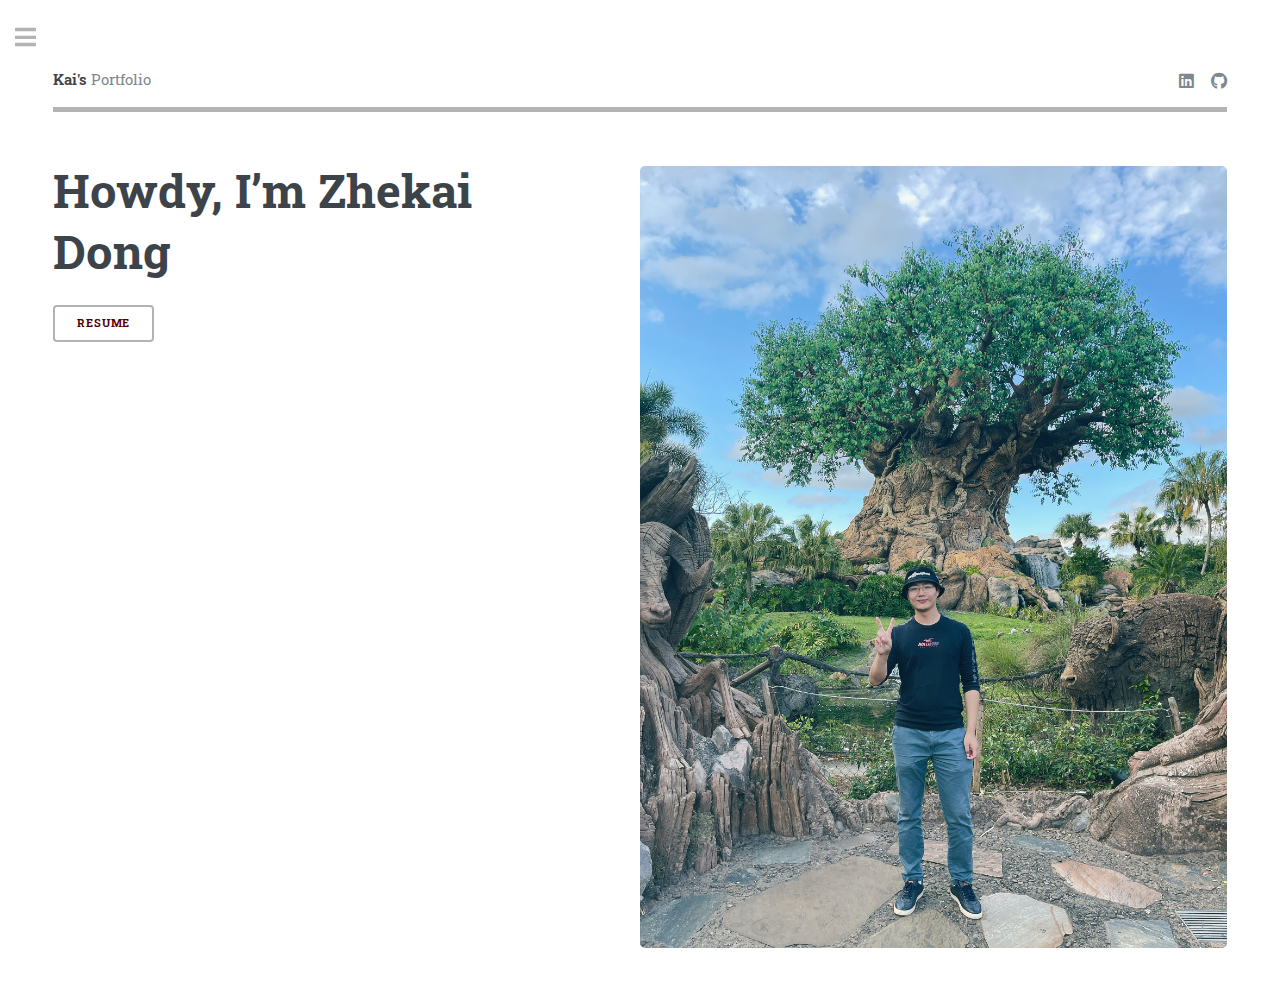
<file: index.html>
<!DOCTYPE html>
<!--
	Editorial by HTML5 UP
	html5up.net | @ajlkn
	Free for personal and commercial use under the CCA 3.0 license (html5up.net/license)
-->
<html>

<head>
	<title>Home</title>
	<meta charset="utf-8" />
	<meta name="viewport" content="width=device-width, initial-scale=1, user-scalable=no" />
	<link rel="stylesheet" href="assets/css/main.css" />
</head>

<body class="is-preload">
	<!-- Wrapper -->
	<div id="wrapper">
		<!-- Main -->
		<div id="main">
			<div class="inner">
				<!-- Header -->
				<header id="header">
					<a href="index.html" class="logo"><strong>Kai's</strong> Portfolio</a>
					<ul class="icons">
						<li>
							<a 
								class="icon brands fa-linkedin"
								href="https://www.linkedin.com/in/zhekai-dong-514111236/"
							>
								<span class="label">LinkedIn</span>
							</a>
						</li>
						<li>
							<a 
								class="icon brands fa-github"
								href="https://github.com/zdong2080"
							>
								<span class="label">Github</span>
							</a>
						</li>
					</ul>
				</header>

				<!-- Banner -->
				<section id="banner">
					<div class="content">
						<header>
							<h1>
								Howdy, I’m Zhekai<br />
								Dong
							</h1>
							<!-- <p>A free and fully responsive site template</p> -->
						</header>
						<!-- <p>
							Aenean ornare velit lacus, ac varius enim ullamcorper eu. Proin
							aliquam facilisis ante interdum congue. Integer mollis, nisl
							amet convallis, porttitor magna ullamcorper, amet egestas
							mauris. Ut magna finibus nisi nec lacinia. Nam maximus erat id
							euismod egestas. Pellentesque sapien ac quam. Lorem ipsum dolor
							sit nullam.
						</p> -->
						<ul class="actions">
							<li><a href="resume.html" class="button big">Resume</a></li>
						</ul>
					</div>
					<span class="image object">
						<img src="images/me_disney.jpg" alt="" />
					</span>
				</section>

				<!-- Section -->
				<!-- <section>
					<header class="major">
						<h2>Erat lacinia</h2>
					</header>
					<div class="features">
						<article>
							<span class="icon fa-gem"></span>
							<div class="content">
								<h3>Portitor ullamcorper</h3>
								<p>
									Aenean ornare velit lacus, ac varius enim lorem ullamcorper
									dolore. Proin aliquam facilisis ante interdum. Sed nulla
									amet lorem feugiat tempus aliquam.
								</p>
							</div>
						</article>
						<article>
							<span class="icon solid fa-paper-plane"></span>
							<div class="content">
								<h3>Sapien veroeros</h3>
								<p>
									Aenean ornare velit lacus, ac varius enim lorem ullamcorper
									dolore. Proin aliquam facilisis ante interdum. Sed nulla
									amet lorem feugiat tempus aliquam.
								</p>
							</div>
						</article>
						<article>
							<span class="icon solid fa-rocket"></span>
							<div class="content">
								<h3>Quam lorem ipsum</h3>
								<p>
									Aenean ornare velit lacus, ac varius enim lorem ullamcorper
									dolore. Proin aliquam facilisis ante interdum. Sed nulla
									amet lorem feugiat tempus aliquam.
								</p>
							</div>
						</article>
						<article>
							<span class="icon solid fa-signal"></span>
							<div class="content">
								<h3>Sed magna finibus</h3>
								<p>
									Aenean ornare velit lacus, ac varius enim lorem ullamcorper
									dolore. Proin aliquam facilisis ante interdum. Sed nulla
									amet lorem feugiat tempus aliquam.
								</p>
							</div>
						</article>
					</div>
				</section> -->

				<!-- Section -->
				<!-- <section>
					<header class="major">
						<h2>Ipsum sed dolor</h2>
					</header>
					<div class="posts">
						<article>
							<a href="#" class="image"><img src="images/pic01.jpg" alt="" /></a>
							<h3>Interdum aenean</h3>
							<p>
								Aenean ornare velit lacus, ac varius enim lorem ullamcorper
								dolore. Proin aliquam facilisis ante interdum. Sed nulla amet
								lorem feugiat tempus aliquam.
							</p>
							<ul class="actions">
								<li><a href="#" class="button">More</a></li>
							</ul>
						</article>
						<article>
							<a href="#" class="image"><img src="images/pic02.jpg" alt="" /></a>
							<h3>Nulla amet dolore</h3>
							<p>
								Aenean ornare velit lacus, ac varius enim lorem ullamcorper
								dolore. Proin aliquam facilisis ante interdum. Sed nulla amet
								lorem feugiat tempus aliquam.
							</p>
							<ul class="actions">
								<li><a href="#" class="button">More</a></li>
							</ul>
						</article>
						<article>
							<a href="#" class="image"><img src="images/pic03.jpg" alt="" /></a>
							<h3>Tempus ullamcorper</h3>
							<p>
								Aenean ornare velit lacus, ac varius enim lorem ullamcorper
								dolore. Proin aliquam facilisis ante interdum. Sed nulla amet
								lorem feugiat tempus aliquam.
							</p>
							<ul class="actions">
								<li><a href="#" class="button">More</a></li>
							</ul>
						</article>
						<article>
							<a href="#" class="image"><img src="images/pic04.jpg" alt="" /></a>
							<h3>Sed etiam facilis</h3>
							<p>
								Aenean ornare velit lacus, ac varius enim lorem ullamcorper
								dolore. Proin aliquam facilisis ante interdum. Sed nulla amet
								lorem feugiat tempus aliquam.
							</p>
							<ul class="actions">
								<li><a href="#" class="button">More</a></li>
							</ul>
						</article>
						<article>
							<a href="#" class="image"><img src="images/pic05.jpg" alt="" /></a>
							<h3>Feugiat lorem aenean</h3>
							<p>
								Aenean ornare velit lacus, ac varius enim lorem ullamcorper
								dolore. Proin aliquam facilisis ante interdum. Sed nulla amet
								lorem feugiat tempus aliquam.
							</p>
							<ul class="actions">
								<li><a href="#" class="button">More</a></li>
							</ul>
						</article>
						<article>
							<a href="#" class="image"><img src="images/pic06.jpg" alt="" /></a>
							<h3>Amet varius aliquam</h3>
							<p>
								Aenean ornare velit lacus, ac varius enim lorem ullamcorper
								dolore. Proin aliquam facilisis ante interdum. Sed nulla amet
								lorem feugiat tempus aliquam.
							</p>
							<ul class="actions">
								<li><a href="#" class="button">More</a></li>
							</ul>
						</article>
					</div>
				</section> -->
			</div>
		</div>

		<!-- Sidebar -->
		<div id="sidebar">
			<div class="inner">
				<!-- Menu -->
				<nav id="menu">
					<header class="major">
						<h2>Menu</h2>
					</header>
					<ul>
						<li><a href="index.html">Homepage</a></li>
						<!-- <li><a href="generic.html">Generic</a></li>
						<li><a href="elements.html">Elements</a></li>
						<li>
							<span class="opener">Submenu</span>
							<ul>
								<li><a href="#">Lorem Dolor</a></li>
								<li><a href="#">Ipsum Adipiscing</a></li>
								<li><a href="#">Tempus Magna</a></li>
								<li><a href="#">Feugiat Veroeros</a></li>
							</ul>
						</li> -->
						<li><a href="resume.html">Resume</a></li>
					</ul>
				</nav>



				<!-- Section -->
				<section>
					<header class="major">
						<h2>Get in touch</h2>
					</header>
					<h4>
						Zhekai Dong
					</h4>
					
					<ul class="contact">
						<li class="icon solid fa-envelope">
							<a href="#">zdong1@tamu.edu</a>
						</li>
						<li class="icon solid fa-home">
							1606 Holleman DR<br />
							College Station, TX 77840
						</li>
					</ul>
				</section>
				
			</div>
		</div>

	</div>

	<!-- Scripts -->
	<script src="assets/js/jquery.min.js"></script>
	<script src="assets/js/browser.min.js"></script>
	<script src="assets/js/breakpoints.min.js"></script>
	<script src="assets/js/util.js"></script>
	<script src="assets/js/main.js"></script>
</body>

</html>
</file>
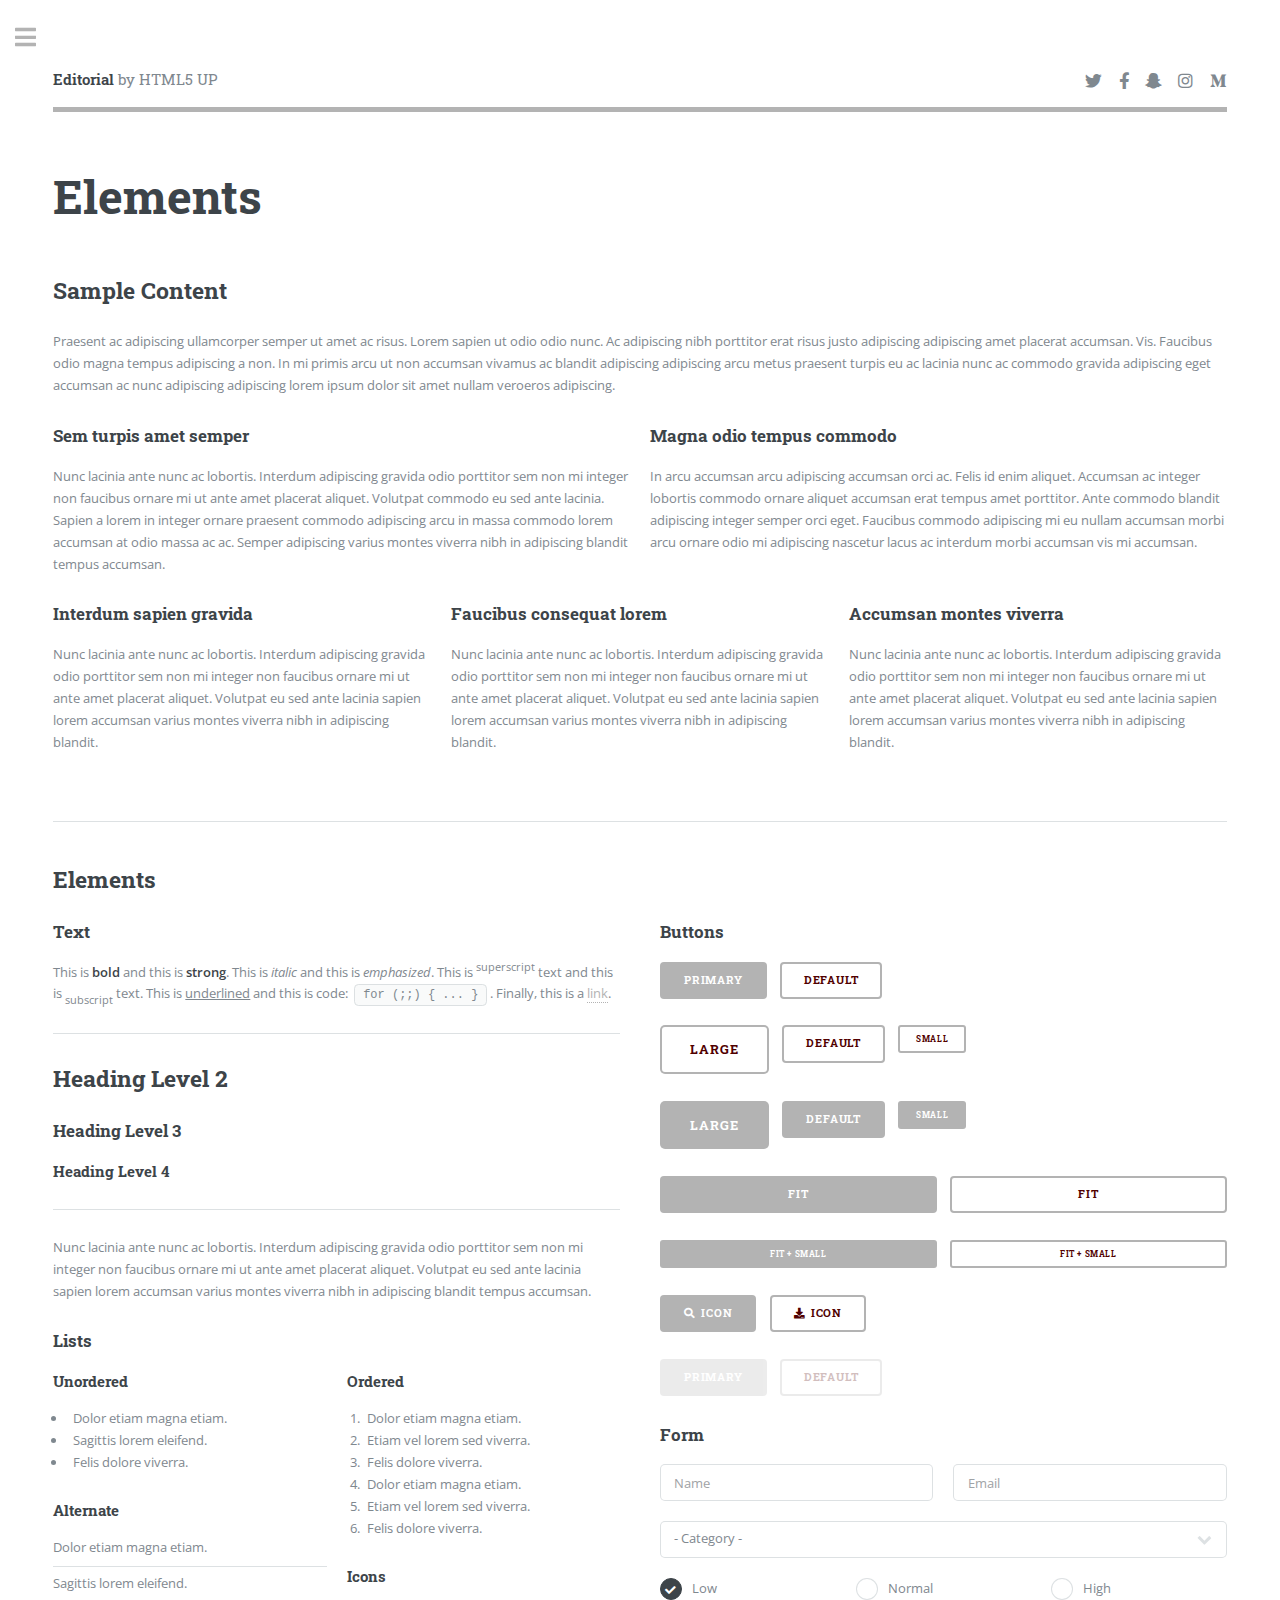
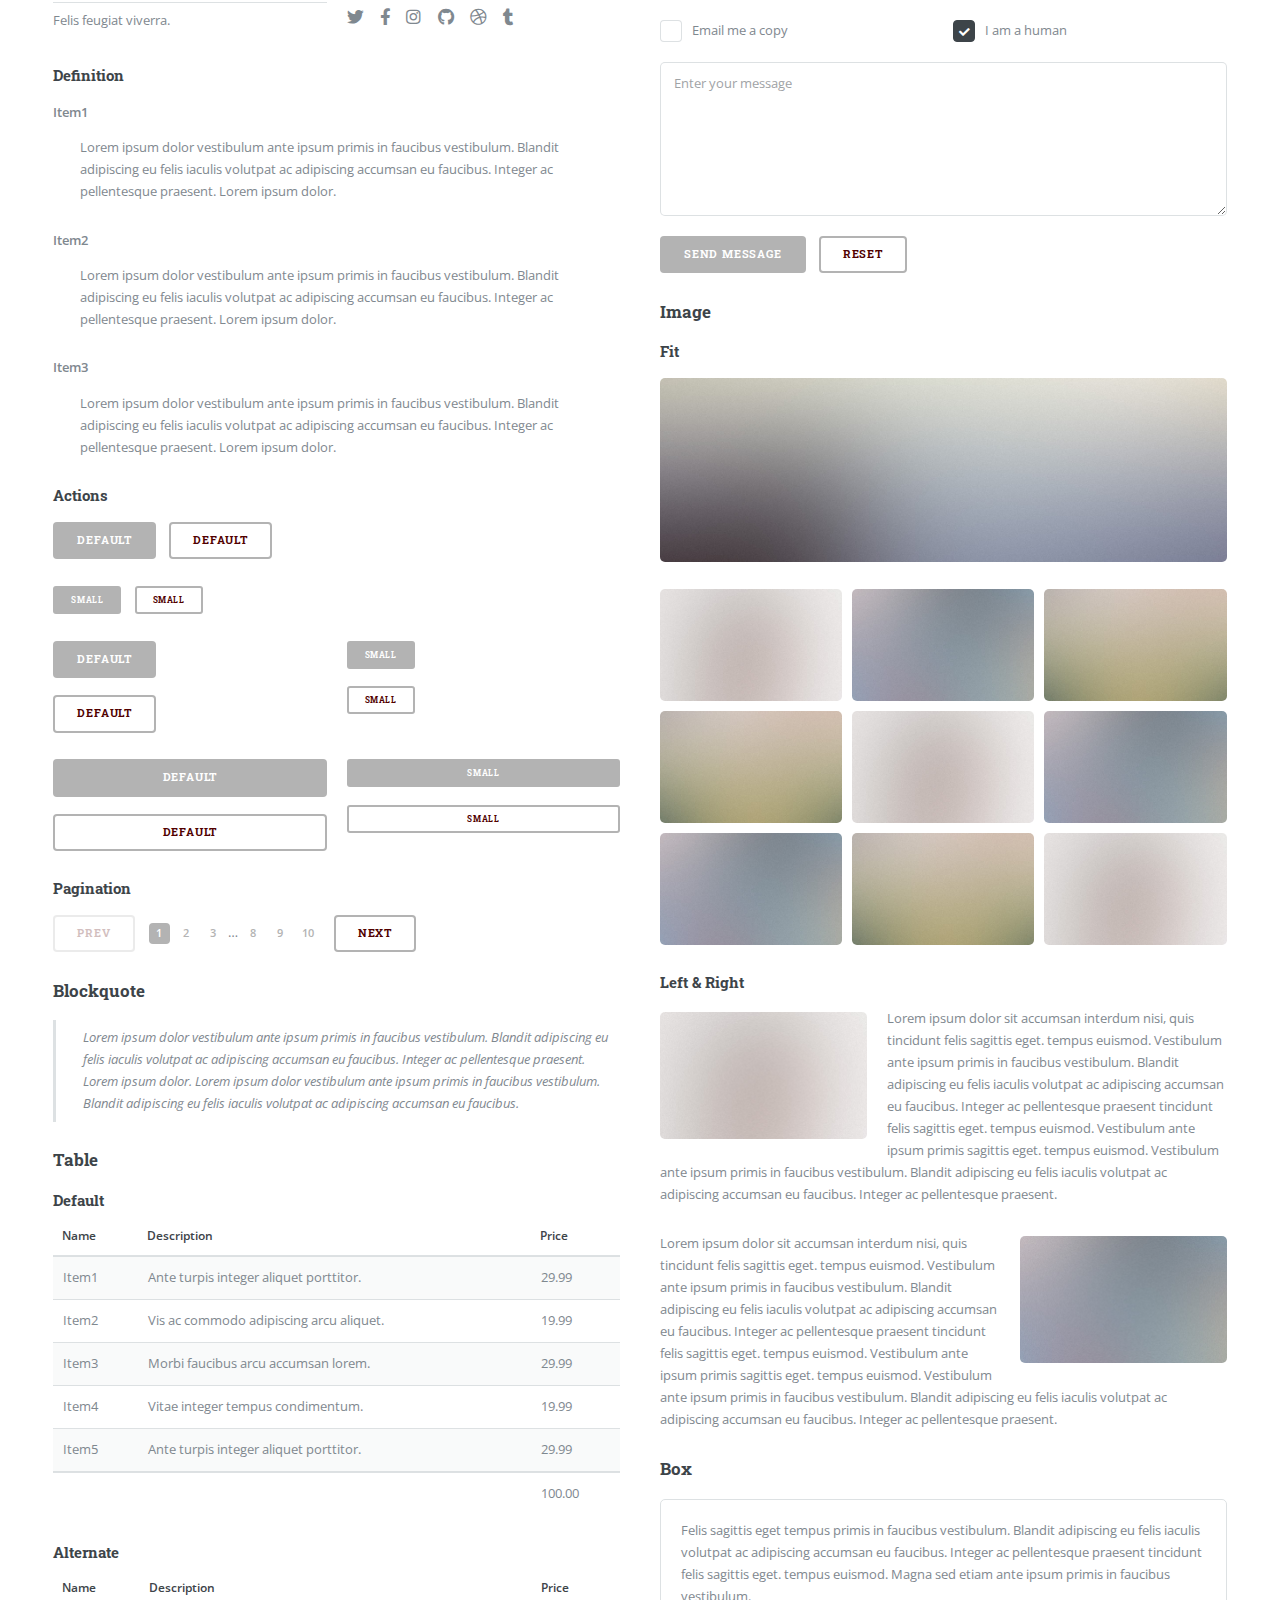
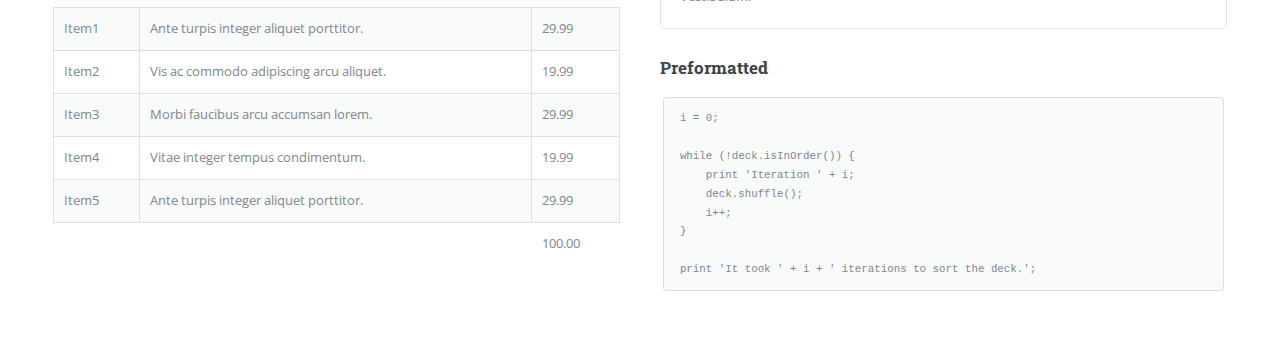
<file: elements.html>
<!DOCTYPE HTML>
<!--
	Editorial by HTML5 UP
	html5up.net | @ajlkn
	Free for personal and commercial use under the CCA 3.0 license (html5up.net/license)
-->
<html>
	<head>
		<title>Elements - Editorial by HTML5 UP</title>
		<meta charset="utf-8" />
		<meta name="viewport" content="width=device-width, initial-scale=1, user-scalable=no" />
		<link rel="stylesheet" href="assets/css/main.css" />
	</head>
	<body class="is-preload">

		<!-- Wrapper -->
			<div id="wrapper">

				<!-- Main -->
					<div id="main">
						<div class="inner">

							<!-- Header -->
								<header id="header">
									<a href="index.html" class="logo"><strong>Editorial</strong> by HTML5 UP</a>
									<ul class="icons">
										<li><a href="#" class="icon brands fa-twitter"><span class="label">Twitter</span></a></li>
										<li><a href="#" class="icon brands fa-facebook-f"><span class="label">Facebook</span></a></li>
										<li><a href="#" class="icon brands fa-snapchat-ghost"><span class="label">Snapchat</span></a></li>
										<li><a href="#" class="icon brands fa-instagram"><span class="label">Instagram</span></a></li>
										<li><a href="#" class="icon brands fa-medium-m"><span class="label">Medium</span></a></li>
									</ul>
								</header>

							<!-- Content -->
								<section>
									<header class="main">
										<h1>Elements</h1>
									</header>

									<!-- Content -->
										<h2 id="content">Sample Content</h2>
										<p>Praesent ac adipiscing ullamcorper semper ut amet ac risus. Lorem sapien ut odio odio nunc. Ac adipiscing nibh porttitor erat risus justo adipiscing adipiscing amet placerat accumsan. Vis. Faucibus odio magna tempus adipiscing a non. In mi primis arcu ut non accumsan vivamus ac blandit adipiscing adipiscing arcu metus praesent turpis eu ac lacinia nunc ac commodo gravida adipiscing eget accumsan ac nunc adipiscing adipiscing lorem ipsum dolor sit amet nullam veroeros adipiscing.</p>
										<div class="row">
											<div class="col-6 col-12-small">
												<h3>Sem turpis amet semper</h3>
												<p>Nunc lacinia ante nunc ac lobortis. Interdum adipiscing gravida odio porttitor sem non mi integer non faucibus ornare mi ut ante amet placerat aliquet. Volutpat commodo eu sed ante lacinia. Sapien a lorem in integer ornare praesent commodo adipiscing arcu in massa commodo lorem accumsan at odio massa ac ac. Semper adipiscing varius montes viverra nibh in adipiscing blandit tempus accumsan.</p>
											</div>
											<div class="col-6 col-12-small">
												<h3>Magna odio tempus commodo</h3>
												<p>In arcu accumsan arcu adipiscing accumsan orci ac. Felis id enim aliquet. Accumsan ac integer lobortis commodo ornare aliquet accumsan erat tempus amet porttitor. Ante commodo blandit adipiscing integer semper orci eget. Faucibus commodo adipiscing mi eu nullam accumsan morbi arcu ornare odio mi adipiscing nascetur lacus ac interdum morbi accumsan vis mi accumsan.</p>
											</div>
											<!-- Break -->
											<div class="col-4 col-12-medium">
												<h3>Interdum sapien gravida</h3>
												<p>Nunc lacinia ante nunc ac lobortis. Interdum adipiscing gravida odio porttitor sem non mi integer non faucibus ornare mi ut ante amet placerat aliquet. Volutpat eu sed ante lacinia sapien lorem accumsan varius montes viverra nibh in adipiscing blandit.</p>
											</div>
											<div class="col-4 col-12-medium">
												<h3>Faucibus consequat lorem</h3>
												<p>Nunc lacinia ante nunc ac lobortis. Interdum adipiscing gravida odio porttitor sem non mi integer non faucibus ornare mi ut ante amet placerat aliquet. Volutpat eu sed ante lacinia sapien lorem accumsan varius montes viverra nibh in adipiscing blandit.</p>
											</div>
											<div class="col-4 col-12-medium">
												<h3>Accumsan montes viverra</h3>
												<p>Nunc lacinia ante nunc ac lobortis. Interdum adipiscing gravida odio porttitor sem non mi integer non faucibus ornare mi ut ante amet placerat aliquet. Volutpat eu sed ante lacinia sapien lorem accumsan varius montes viverra nibh in adipiscing blandit.</p>
											</div>
										</div>

									<hr class="major" />

									<!-- Elements -->
										<h2 id="elements">Elements</h2>
										<div class="row gtr-200">
											<div class="col-6 col-12-medium">

												<!-- Text stuff -->
													<h3>Text</h3>
													<p>This is <b>bold</b> and this is <strong>strong</strong>. This is <i>italic</i> and this is <em>emphasized</em>.
													This is <sup>superscript</sup> text and this is <sub>subscript</sub> text.
													This is <u>underlined</u> and this is code: <code>for (;;) { ... }</code>.
													Finally, this is a <a href="#">link</a>.</p>
													<hr />
													<h2>Heading Level 2</h2>
													<h3>Heading Level 3</h3>
													<h4>Heading Level 4</h4>
													<hr />
													<p>Nunc lacinia ante nunc ac lobortis. Interdum adipiscing gravida odio porttitor sem non mi integer non faucibus ornare mi ut ante amet placerat aliquet. Volutpat eu sed ante lacinia sapien lorem accumsan varius montes viverra nibh in adipiscing blandit tempus accumsan.</p>

												<!-- Lists -->
													<h3>Lists</h3>
													<div class="row">
														<div class="col-6 col-12-small">

															<h4>Unordered</h4>
															<ul>
																<li>Dolor etiam magna etiam.</li>
																<li>Sagittis lorem eleifend.</li>
																<li>Felis dolore viverra.</li>
															</ul>

															<h4>Alternate</h4>
															<ul class="alt">
																<li>Dolor etiam magna etiam.</li>
																<li>Sagittis lorem eleifend.</li>
																<li>Felis feugiat viverra.</li>
															</ul>

														</div>
														<div class="col-6 col-12-small">

															<h4>Ordered</h4>
															<ol>
																<li>Dolor etiam magna etiam.</li>
																<li>Etiam vel lorem sed viverra.</li>
																<li>Felis dolore viverra.</li>
																<li>Dolor etiam magna etiam.</li>
																<li>Etiam vel lorem sed viverra.</li>
																<li>Felis dolore viverra.</li>
															</ol>

															<h4>Icons</h4>
															<ul class="icons">
																<li><a href="#" class="icon brands fa-twitter"><span class="label">Twitter</span></a></li>
																<li><a href="#" class="icon brands fa-facebook-f"><span class="label">Facebook</span></a></li>
																<li><a href="#" class="icon brands fa-instagram"><span class="label">Instagram</span></a></li>
																<li><a href="#" class="icon brands fa-github"><span class="label">Github</span></a></li>
																<li><a href="#" class="icon brands fa-dribbble"><span class="label">Dribbble</span></a></li>
																<li><a href="#" class="icon brands fa-tumblr"><span class="label">Tumblr</span></a></li>
															</ul>

														</div>
													</div>
													<h4>Definition</h4>
													<dl>
														<dt>Item1</dt>
														<dd>
															<p>Lorem ipsum dolor vestibulum ante ipsum primis in faucibus vestibulum. Blandit adipiscing eu felis iaculis volutpat ac adipiscing accumsan eu faucibus. Integer ac pellentesque praesent. Lorem ipsum dolor.</p>
														</dd>
														<dt>Item2</dt>
														<dd>
															<p>Lorem ipsum dolor vestibulum ante ipsum primis in faucibus vestibulum. Blandit adipiscing eu felis iaculis volutpat ac adipiscing accumsan eu faucibus. Integer ac pellentesque praesent. Lorem ipsum dolor.</p>
														</dd>
														<dt>Item3</dt>
														<dd>
															<p>Lorem ipsum dolor vestibulum ante ipsum primis in faucibus vestibulum. Blandit adipiscing eu felis iaculis volutpat ac adipiscing accumsan eu faucibus. Integer ac pellentesque praesent. Lorem ipsum dolor.</p>
														</dd>
													</dl>

													<h4>Actions</h4>
													<ul class="actions">
														<li><a href="#" class="button primary">Default</a></li>
														<li><a href="#" class="button">Default</a></li>
													</ul>
													<ul class="actions small">
														<li><a href="#" class="button primary small">Small</a></li>
														<li><a href="#" class="button small">Small</a></li>
													</ul>
													<div class="row">
														<div class="col-6 col-12-small">
															<ul class="actions stacked">
																<li><a href="#" class="button primary">Default</a></li>
																<li><a href="#" class="button">Default</a></li>
															</ul>
														</div>
														<div class="col-6 col-12-small">
															<ul class="actions stacked">
																<li><a href="#" class="button primary small">Small</a></li>
																<li><a href="#" class="button small">Small</a></li>
															</ul>
														</div>
														<div class="col-6 col-12-small">
															<ul class="actions stacked">
																<li><a href="#" class="button primary fit">Default</a></li>
																<li><a href="#" class="button fit">Default</a></li>
															</ul>
														</div>
														<div class="col-6 col-12-small">
															<ul class="actions stacked">
																<li><a href="#" class="button primary small fit">Small</a></li>
																<li><a href="#" class="button small fit">Small</a></li>
															</ul>
														</div>
													</div>

													<h4>Pagination</h4>
													<ul class="pagination">
														<li><span class="button disabled">Prev</span></li>
														<li><a href="#" class="page active">1</a></li>
														<li><a href="#" class="page">2</a></li>
														<li><a href="#" class="page">3</a></li>
														<li><span>&hellip;</span></li>
														<li><a href="#" class="page">8</a></li>
														<li><a href="#" class="page">9</a></li>
														<li><a href="#" class="page">10</a></li>
														<li><a href="#" class="button">Next</a></li>
													</ul>

												<!-- Blockquote -->
													<h3>Blockquote</h3>
													<blockquote>Lorem ipsum dolor vestibulum ante ipsum primis in faucibus vestibulum. Blandit adipiscing eu felis iaculis volutpat ac adipiscing accumsan eu faucibus. Integer ac pellentesque praesent. Lorem ipsum dolor. Lorem ipsum dolor vestibulum ante ipsum primis in faucibus vestibulum. Blandit adipiscing eu felis iaculis volutpat ac adipiscing accumsan eu faucibus.</blockquote>

												<!-- Table -->
													<h3>Table</h3>

													<h4>Default</h4>
													<div class="table-wrapper">
														<table>
															<thead>
																<tr>
																	<th>Name</th>
																	<th>Description</th>
																	<th>Price</th>
																</tr>
															</thead>
															<tbody>
																<tr>
																	<td>Item1</td>
																	<td>Ante turpis integer aliquet porttitor.</td>
																	<td>29.99</td>
																</tr>
																<tr>
																	<td>Item2</td>
																	<td>Vis ac commodo adipiscing arcu aliquet.</td>
																	<td>19.99</td>
																</tr>
																<tr>
																	<td>Item3</td>
																	<td> Morbi faucibus arcu accumsan lorem.</td>
																	<td>29.99</td>
																</tr>
																<tr>
																	<td>Item4</td>
																	<td>Vitae integer tempus condimentum.</td>
																	<td>19.99</td>
																</tr>
																<tr>
																	<td>Item5</td>
																	<td>Ante turpis integer aliquet porttitor.</td>
																	<td>29.99</td>
																</tr>
															</tbody>
															<tfoot>
																<tr>
																	<td colspan="2"></td>
																	<td>100.00</td>
																</tr>
															</tfoot>
														</table>
													</div>

													<h4>Alternate</h4>
													<div class="table-wrapper">
														<table class="alt">
															<thead>
																<tr>
																	<th>Name</th>
																	<th>Description</th>
																	<th>Price</th>
																</tr>
															</thead>
															<tbody>
																<tr>
																	<td>Item1</td>
																	<td>Ante turpis integer aliquet porttitor.</td>
																	<td>29.99</td>
																</tr>
																<tr>
																	<td>Item2</td>
																	<td>Vis ac commodo adipiscing arcu aliquet.</td>
																	<td>19.99</td>
																</tr>
																<tr>
																	<td>Item3</td>
																	<td> Morbi faucibus arcu accumsan lorem.</td>
																	<td>29.99</td>
																</tr>
																<tr>
																	<td>Item4</td>
																	<td>Vitae integer tempus condimentum.</td>
																	<td>19.99</td>
																</tr>
																<tr>
																	<td>Item5</td>
																	<td>Ante turpis integer aliquet porttitor.</td>
																	<td>29.99</td>
																</tr>
															</tbody>
															<tfoot>
																<tr>
																	<td colspan="2"></td>
																	<td>100.00</td>
																</tr>
															</tfoot>
														</table>
													</div>

											</div>
											<div class="col-6 col-12-medium">

												<!-- Buttons -->
													<h3>Buttons</h3>
													<ul class="actions">
														<li><a href="#" class="button primary">Primary</a></li>
														<li><a href="#" class="button">Default</a></li>
													</ul>
													<ul class="actions">
														<li><a href="#" class="button large">Large</a></li>
														<li><a href="#" class="button">Default</a></li>
														<li><a href="#" class="button small">Small</a></li>
													</ul>
													<ul class="actions">
														<li><a href="#" class="button primary large">Large</a></li>
														<li><a href="#" class="button primary">Default</a></li>
														<li><a href="#" class="button primary small">Small</a></li>
													</ul>
													<ul class="actions fit">
														<li><a href="#" class="button primary fit">Fit</a></li>
														<li><a href="#" class="button fit">Fit</a></li>
													</ul>
													<ul class="actions fit small">
														<li><a href="#" class="button primary fit small">Fit + Small</a></li>
														<li><a href="#" class="button fit small">Fit + Small</a></li>
													</ul>
													<ul class="actions">
														<li><a href="#" class="button primary icon solid fa-search">Icon</a></li>
														<li><a href="#" class="button icon solid fa-download">Icon</a></li>
													</ul>
													<ul class="actions">
														<li><span class="button primary disabled">Primary</span></li>
														<li><span class="button disabled">Default</span></li>
													</ul>

												<!-- Form -->
													<h3>Form</h3>

													<form method="post" action="#">
														<div class="row gtr-uniform">
															<div class="col-6 col-12-xsmall">
																<input type="text" name="demo-name" id="demo-name" value="" placeholder="Name" />
															</div>
															<div class="col-6 col-12-xsmall">
																<input type="email" name="demo-email" id="demo-email" value="" placeholder="Email" />
															</div>
															<!-- Break -->
															<div class="col-12">
																<select name="demo-category" id="demo-category">
																	<option value="">- Category -</option>
																	<option value="1">Manufacturing</option>
																	<option value="1">Shipping</option>
																	<option value="1">Administration</option>
																	<option value="1">Human Resources</option>
																</select>
															</div>
															<!-- Break -->
															<div class="col-4 col-12-small">
																<input type="radio" id="demo-priority-low" name="demo-priority" checked>
																<label for="demo-priority-low">Low</label>
															</div>
															<div class="col-4 col-12-small">
																<input type="radio" id="demo-priority-normal" name="demo-priority">
																<label for="demo-priority-normal">Normal</label>
															</div>
															<div class="col-4 col-12-small">
																<input type="radio" id="demo-priority-high" name="demo-priority">
																<label for="demo-priority-high">High</label>
															</div>
															<!-- Break -->
															<div class="col-6 col-12-small">
																<input type="checkbox" id="demo-copy" name="demo-copy">
																<label for="demo-copy">Email me a copy</label>
															</div>
															<div class="col-6 col-12-small">
																<input type="checkbox" id="demo-human" name="demo-human" checked>
																<label for="demo-human">I am a human</label>
															</div>
															<!-- Break -->
															<div class="col-12">
																<textarea name="demo-message" id="demo-message" placeholder="Enter your message" rows="6"></textarea>
															</div>
															<!-- Break -->
															<div class="col-12">
																<ul class="actions">
																	<li><input type="submit" value="Send Message" class="primary" /></li>
																	<li><input type="reset" value="Reset" /></li>
																</ul>
															</div>
														</div>
													</form>

												<!-- Image -->
													<h3>Image</h3>

													<h4>Fit</h4>
													<span class="image fit"><img src="images/pic11.jpg" alt="" /></span>
													<div class="box alt">
														<div class="row gtr-50 gtr-uniform">
															<div class="col-4"><span class="image fit"><img src="images/pic01.jpg" alt="" /></span></div>
															<div class="col-4"><span class="image fit"><img src="images/pic02.jpg" alt="" /></span></div>
															<div class="col-4"><span class="image fit"><img src="images/pic03.jpg" alt="" /></span></div>
															<!-- Break -->
															<div class="col-4"><span class="image fit"><img src="images/pic03.jpg" alt="" /></span></div>
															<div class="col-4"><span class="image fit"><img src="images/pic01.jpg" alt="" /></span></div>
															<div class="col-4"><span class="image fit"><img src="images/pic02.jpg" alt="" /></span></div>
															<!-- Break -->
															<div class="col-4"><span class="image fit"><img src="images/pic02.jpg" alt="" /></span></div>
															<div class="col-4"><span class="image fit"><img src="images/pic03.jpg" alt="" /></span></div>
															<div class="col-4"><span class="image fit"><img src="images/pic01.jpg" alt="" /></span></div>
														</div>
													</div>

													<h4>Left &amp; Right</h4>
													<p><span class="image left"><img src="images/pic01.jpg" alt="" /></span>Lorem ipsum dolor sit accumsan interdum nisi, quis tincidunt felis sagittis eget. tempus euismod. Vestibulum ante ipsum primis in faucibus vestibulum. Blandit adipiscing eu felis iaculis volutpat ac adipiscing accumsan eu faucibus. Integer ac pellentesque praesent tincidunt felis sagittis eget. tempus euismod. Vestibulum ante ipsum primis sagittis eget. tempus euismod. Vestibulum ante ipsum primis in faucibus vestibulum. Blandit adipiscing eu felis iaculis volutpat ac adipiscing accumsan eu faucibus. Integer ac pellentesque praesent.</p>
													<p><span class="image right"><img src="images/pic02.jpg" alt="" /></span>Lorem ipsum dolor sit accumsan interdum nisi, quis tincidunt felis sagittis eget. tempus euismod. Vestibulum ante ipsum primis in faucibus vestibulum. Blandit adipiscing eu felis iaculis volutpat ac adipiscing accumsan eu faucibus. Integer ac pellentesque praesent tincidunt felis sagittis eget. tempus euismod. Vestibulum ante ipsum primis sagittis eget. tempus euismod. Vestibulum ante ipsum primis in faucibus vestibulum. Blandit adipiscing eu felis iaculis volutpat ac adipiscing accumsan eu faucibus. Integer ac pellentesque praesent.</p>

												<!-- Box -->
													<h3>Box</h3>
													<div class="box">
														<p>Felis sagittis eget tempus primis in faucibus vestibulum. Blandit adipiscing eu felis iaculis volutpat ac adipiscing accumsan eu faucibus. Integer ac pellentesque praesent tincidunt felis sagittis eget. tempus euismod. Magna sed etiam ante ipsum primis in faucibus vestibulum.</p>
													</div>

												<!-- Preformatted Code -->
													<h3>Preformatted</h3>
													<pre><code>i = 0;

while (!deck.isInOrder()) {
    print 'Iteration ' + i;
    deck.shuffle();
    i++;
}

print 'It took ' + i + ' iterations to sort the deck.';
</code></pre>

											</div>
										</div>

								</section>

						</div>
					</div>

				<!-- Sidebar -->
					<div id="sidebar">
						<div class="inner">

							<!-- Search -->
								<section id="search" class="alt">
									<form method="post" action="#">
										<input type="text" name="query" id="query" placeholder="Search" />
									</form>
								</section>

							<!-- Menu -->
								<nav id="menu">
									<header class="major">
										<h2>Menu</h2>
									</header>
									<ul>
										<li><a href="index.html">Homepage</a></li>
										<li><a href="generic.html">Generic</a></li>
										<li><a href="elements.html">Elements</a></li>
										<li>
											<span class="opener">Submenu</span>
											<ul>
												<li><a href="#">Lorem Dolor</a></li>
												<li><a href="#">Ipsum Adipiscing</a></li>
												<li><a href="#">Tempus Magna</a></li>
												<li><a href="#">Feugiat Veroeros</a></li>
											</ul>
										</li>
										<li><a href="#">Etiam Dolore</a></li>
										<li><a href="#">Adipiscing</a></li>
										<li>
											<span class="opener">Another Submenu</span>
											<ul>
												<li><a href="#">Lorem Dolor</a></li>
												<li><a href="#">Ipsum Adipiscing</a></li>
												<li><a href="#">Tempus Magna</a></li>
												<li><a href="#">Feugiat Veroeros</a></li>
											</ul>
										</li>
										<li><a href="#">Maximus Erat</a></li>
										<li><a href="#">Sapien Mauris</a></li>
										<li><a href="#">Amet Lacinia</a></li>
									</ul>
								</nav>

							<!-- Section -->
								<section>
									<header class="major">
										<h2>Ante interdum</h2>
									</header>
									<div class="mini-posts">
										<article>
											<a href="#" class="image"><img src="images/pic07.jpg" alt="" /></a>
											<p>Aenean ornare velit lacus, ac varius enim lorem ullamcorper dolore aliquam.</p>
										</article>
										<article>
											<a href="#" class="image"><img src="images/pic08.jpg" alt="" /></a>
											<p>Aenean ornare velit lacus, ac varius enim lorem ullamcorper dolore aliquam.</p>
										</article>
										<article>
											<a href="#" class="image"><img src="images/pic09.jpg" alt="" /></a>
											<p>Aenean ornare velit lacus, ac varius enim lorem ullamcorper dolore aliquam.</p>
										</article>
									</div>
									<ul class="actions">
										<li><a href="#" class="button">More</a></li>
									</ul>
								</section>

							<!-- Section -->
								<section>
									<header class="major">
										<h2>Get in touch</h2>
									</header>
									<p>Sed varius enim lorem ullamcorper dolore aliquam aenean ornare velit lacus, ac varius enim lorem ullamcorper dolore. Proin sed aliquam facilisis ante interdum. Sed nulla amet lorem feugiat tempus aliquam.</p>
									<ul class="contact">
										<li class="icon solid fa-envelope"><a href="#">information@untitled.tld</a></li>
										<li class="icon solid fa-phone">(000) 000-0000</li>
										<li class="icon solid fa-home">1234 Somewhere Road #8254<br />
										Nashville, TN 00000-0000</li>
									</ul>
								</section>

							<!-- Footer -->
								<footer id="footer">
									<p class="copyright">&copy; Untitled. All rights reserved. Demo Images: <a href="https://unsplash.com">Unsplash</a>. Design: <a href="https://html5up.net">HTML5 UP</a>.</p>
								</footer>

						</div>
					</div>

			</div>

		<!-- Scripts -->
			<script src="assets/js/jquery.min.js"></script>
			<script src="assets/js/browser.min.js"></script>
			<script src="assets/js/breakpoints.min.js"></script>
			<script src="assets/js/util.js"></script>
			<script src="assets/js/main.js"></script>

	</body>
</html>
</file>
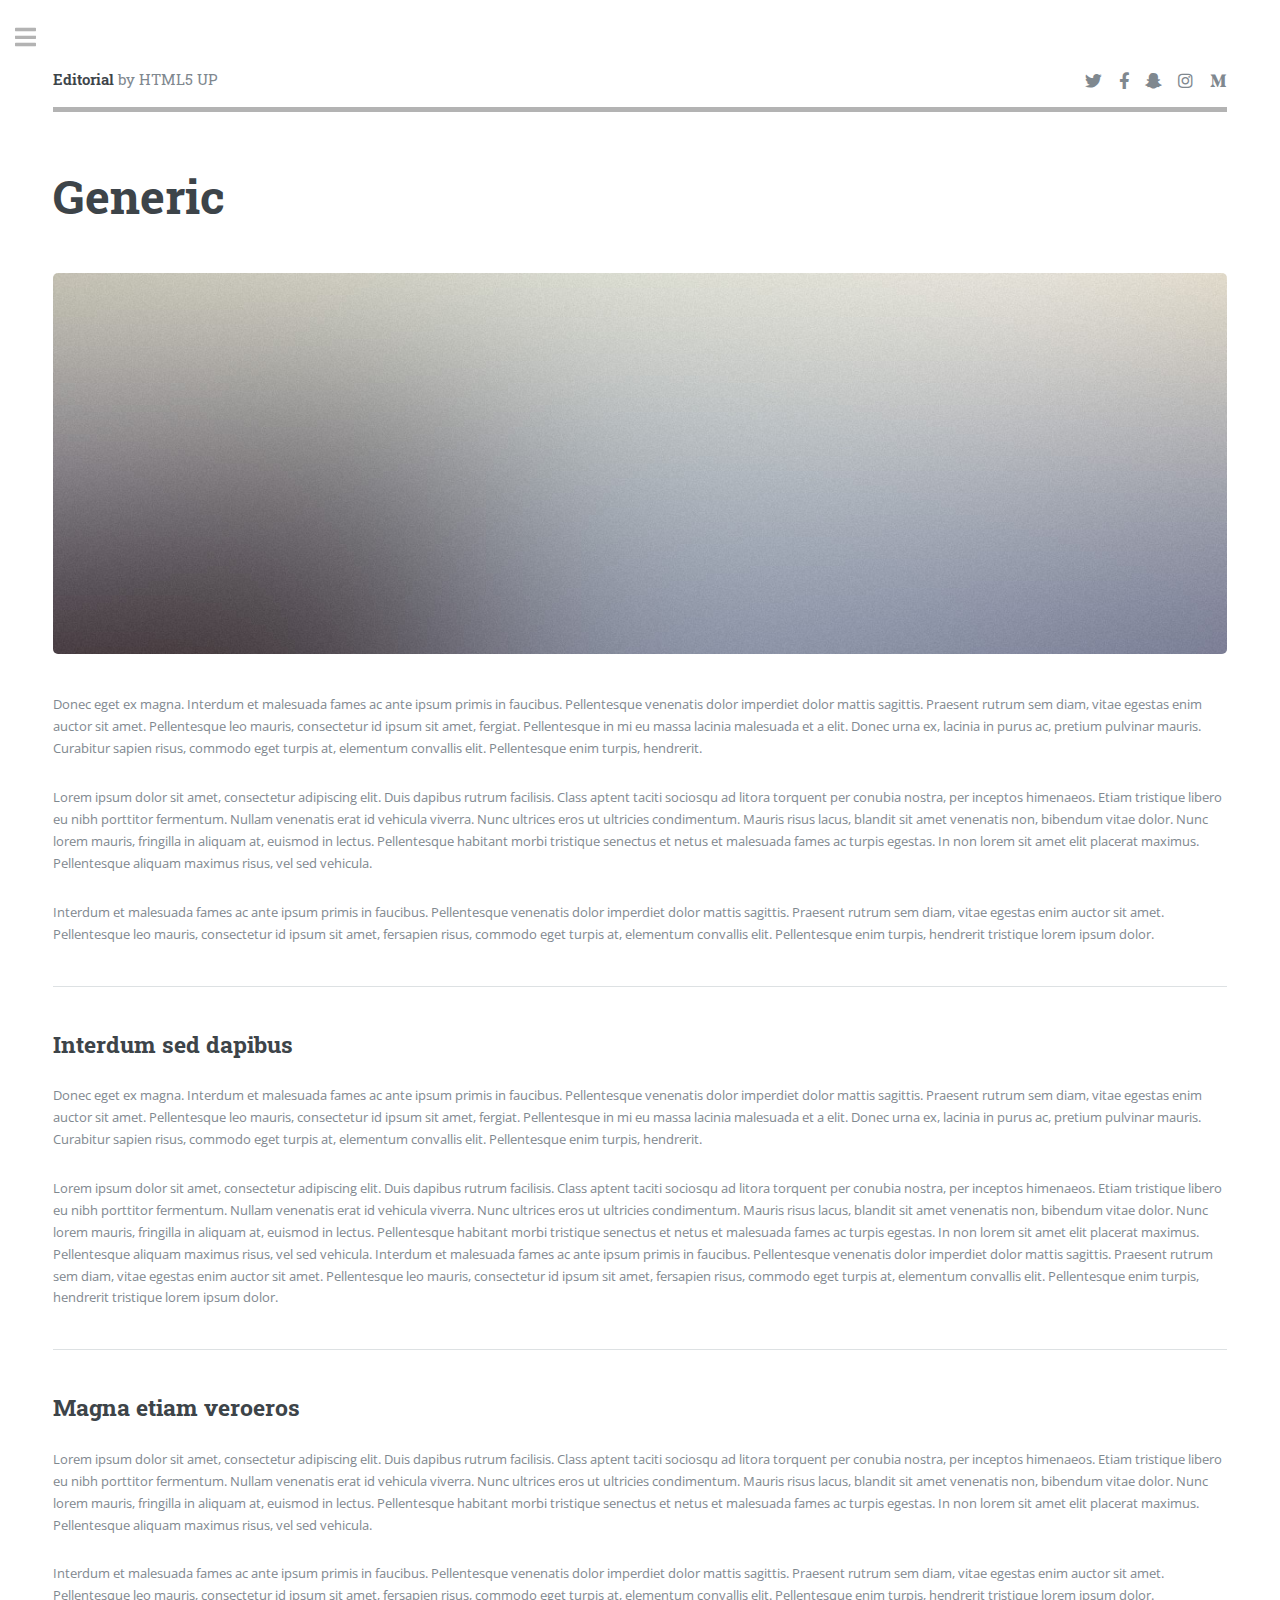
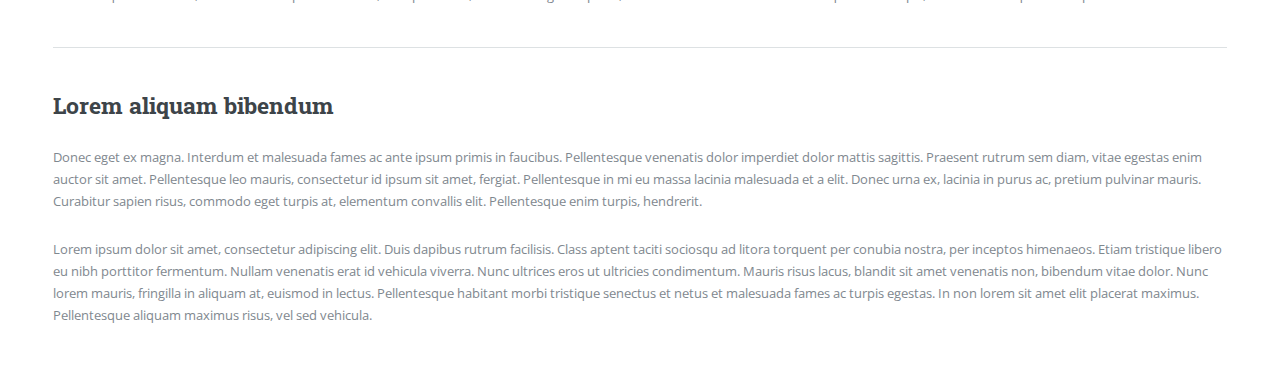
<file: generic.html>
<!DOCTYPE HTML>
<!--
	Editorial by HTML5 UP
	html5up.net | @ajlkn
	Free for personal and commercial use under the CCA 3.0 license (html5up.net/license)
-->
<html>
	<head>
		<title>Generic - Editorial by HTML5 UP</title>
		<meta charset="utf-8" />
		<meta name="viewport" content="width=device-width, initial-scale=1, user-scalable=no" />
		<link rel="stylesheet" href="assets/css/main.css" />
	</head>
	<body class="is-preload">

		<!-- Wrapper -->
			<div id="wrapper">

				<!-- Main -->
					<div id="main">
						<div class="inner">

							<!-- Header -->
								<header id="header">
									<a href="index.html" class="logo"><strong>Editorial</strong> by HTML5 UP</a>
									<ul class="icons">
										<li><a href="#" class="icon brands fa-twitter"><span class="label">Twitter</span></a></li>
										<li><a href="#" class="icon brands fa-facebook-f"><span class="label">Facebook</span></a></li>
										<li><a href="#" class="icon brands fa-snapchat-ghost"><span class="label">Snapchat</span></a></li>
										<li><a href="#" class="icon brands fa-instagram"><span class="label">Instagram</span></a></li>
										<li><a href="#" class="icon brands fa-medium-m"><span class="label">Medium</span></a></li>
									</ul>
								</header>

							<!-- Content -->
								<section>
									<header class="main">
										<h1>Generic</h1>
									</header>

									<span class="image main"><img src="images/pic11.jpg" alt="" /></span>

									<p>Donec eget ex magna. Interdum et malesuada fames ac ante ipsum primis in faucibus. Pellentesque venenatis dolor imperdiet dolor mattis sagittis. Praesent rutrum sem diam, vitae egestas enim auctor sit amet. Pellentesque leo mauris, consectetur id ipsum sit amet, fergiat. Pellentesque in mi eu massa lacinia malesuada et a elit. Donec urna ex, lacinia in purus ac, pretium pulvinar mauris. Curabitur sapien risus, commodo eget turpis at, elementum convallis elit. Pellentesque enim turpis, hendrerit.</p>
									<p>Lorem ipsum dolor sit amet, consectetur adipiscing elit. Duis dapibus rutrum facilisis. Class aptent taciti sociosqu ad litora torquent per conubia nostra, per inceptos himenaeos. Etiam tristique libero eu nibh porttitor fermentum. Nullam venenatis erat id vehicula viverra. Nunc ultrices eros ut ultricies condimentum. Mauris risus lacus, blandit sit amet venenatis non, bibendum vitae dolor. Nunc lorem mauris, fringilla in aliquam at, euismod in lectus. Pellentesque habitant morbi tristique senectus et netus et malesuada fames ac turpis egestas. In non lorem sit amet elit placerat maximus. Pellentesque aliquam maximus risus, vel sed vehicula.</p>
									<p>Interdum et malesuada fames ac ante ipsum primis in faucibus. Pellentesque venenatis dolor imperdiet dolor mattis sagittis. Praesent rutrum sem diam, vitae egestas enim auctor sit amet. Pellentesque leo mauris, consectetur id ipsum sit amet, fersapien risus, commodo eget turpis at, elementum convallis elit. Pellentesque enim turpis, hendrerit tristique lorem ipsum dolor.</p>

									<hr class="major" />

									<h2>Interdum sed dapibus</h2>
									<p>Donec eget ex magna. Interdum et malesuada fames ac ante ipsum primis in faucibus. Pellentesque venenatis dolor imperdiet dolor mattis sagittis. Praesent rutrum sem diam, vitae egestas enim auctor sit amet. Pellentesque leo mauris, consectetur id ipsum sit amet, fergiat. Pellentesque in mi eu massa lacinia malesuada et a elit. Donec urna ex, lacinia in purus ac, pretium pulvinar mauris. Curabitur sapien risus, commodo eget turpis at, elementum convallis elit. Pellentesque enim turpis, hendrerit.</p>
									<p>Lorem ipsum dolor sit amet, consectetur adipiscing elit. Duis dapibus rutrum facilisis. Class aptent taciti sociosqu ad litora torquent per conubia nostra, per inceptos himenaeos. Etiam tristique libero eu nibh porttitor fermentum. Nullam venenatis erat id vehicula viverra. Nunc ultrices eros ut ultricies condimentum. Mauris risus lacus, blandit sit amet venenatis non, bibendum vitae dolor. Nunc lorem mauris, fringilla in aliquam at, euismod in lectus. Pellentesque habitant morbi tristique senectus et netus et malesuada fames ac turpis egestas. In non lorem sit amet elit placerat maximus. Pellentesque aliquam maximus risus, vel sed vehicula. Interdum et malesuada fames ac ante ipsum primis in faucibus. Pellentesque venenatis dolor imperdiet dolor mattis sagittis. Praesent rutrum sem diam, vitae egestas enim auctor sit amet. Pellentesque leo mauris, consectetur id ipsum sit amet, fersapien risus, commodo eget turpis at, elementum convallis elit. Pellentesque enim turpis, hendrerit tristique lorem ipsum dolor.</p>

									<hr class="major" />

									<h2>Magna etiam veroeros</h2>
									<p>Lorem ipsum dolor sit amet, consectetur adipiscing elit. Duis dapibus rutrum facilisis. Class aptent taciti sociosqu ad litora torquent per conubia nostra, per inceptos himenaeos. Etiam tristique libero eu nibh porttitor fermentum. Nullam venenatis erat id vehicula viverra. Nunc ultrices eros ut ultricies condimentum. Mauris risus lacus, blandit sit amet venenatis non, bibendum vitae dolor. Nunc lorem mauris, fringilla in aliquam at, euismod in lectus. Pellentesque habitant morbi tristique senectus et netus et malesuada fames ac turpis egestas. In non lorem sit amet elit placerat maximus. Pellentesque aliquam maximus risus, vel sed vehicula.</p>
									<p>Interdum et malesuada fames ac ante ipsum primis in faucibus. Pellentesque venenatis dolor imperdiet dolor mattis sagittis. Praesent rutrum sem diam, vitae egestas enim auctor sit amet. Pellentesque leo mauris, consectetur id ipsum sit amet, fersapien risus, commodo eget turpis at, elementum convallis elit. Pellentesque enim turpis, hendrerit tristique lorem ipsum dolor.</p>

									<hr class="major" />

									<h2>Lorem aliquam bibendum</h2>
									<p>Donec eget ex magna. Interdum et malesuada fames ac ante ipsum primis in faucibus. Pellentesque venenatis dolor imperdiet dolor mattis sagittis. Praesent rutrum sem diam, vitae egestas enim auctor sit amet. Pellentesque leo mauris, consectetur id ipsum sit amet, fergiat. Pellentesque in mi eu massa lacinia malesuada et a elit. Donec urna ex, lacinia in purus ac, pretium pulvinar mauris. Curabitur sapien risus, commodo eget turpis at, elementum convallis elit. Pellentesque enim turpis, hendrerit.</p>
									<p>Lorem ipsum dolor sit amet, consectetur adipiscing elit. Duis dapibus rutrum facilisis. Class aptent taciti sociosqu ad litora torquent per conubia nostra, per inceptos himenaeos. Etiam tristique libero eu nibh porttitor fermentum. Nullam venenatis erat id vehicula viverra. Nunc ultrices eros ut ultricies condimentum. Mauris risus lacus, blandit sit amet venenatis non, bibendum vitae dolor. Nunc lorem mauris, fringilla in aliquam at, euismod in lectus. Pellentesque habitant morbi tristique senectus et netus et malesuada fames ac turpis egestas. In non lorem sit amet elit placerat maximus. Pellentesque aliquam maximus risus, vel sed vehicula.</p>

								</section>

						</div>
					</div>

				<!-- Sidebar -->
					<div id="sidebar">
						<div class="inner">

							<!-- Search -->
								<section id="search" class="alt">
									<form method="post" action="#">
										<input type="text" name="query" id="query" placeholder="Search" />
									</form>
								</section>

							<!-- Menu -->
								<nav id="menu">
									<header class="major">
										<h2>Menu</h2>
									</header>
									<ul>
										<li><a href="index.html">Homepage</a></li>
										<li><a href="generic.html">Generic</a></li>
										<li><a href="elements.html">Elements</a></li>
										<li>
											<span class="opener">Submenu</span>
											<ul>
												<li><a href="#">Lorem Dolor</a></li>
												<li><a href="#">Ipsum Adipiscing</a></li>
												<li><a href="#">Tempus Magna</a></li>
												<li><a href="#">Feugiat Veroeros</a></li>
											</ul>
										</li>
										<li><a href="#">Etiam Dolore</a></li>
										<li><a href="#">Adipiscing</a></li>
										<li>
											<span class="opener">Another Submenu</span>
											<ul>
												<li><a href="#">Lorem Dolor</a></li>
												<li><a href="#">Ipsum Adipiscing</a></li>
												<li><a href="#">Tempus Magna</a></li>
												<li><a href="#">Feugiat Veroeros</a></li>
											</ul>
										</li>
										<li><a href="#">Maximus Erat</a></li>
										<li><a href="#">Sapien Mauris</a></li>
										<li><a href="#">Amet Lacinia</a></li>
									</ul>
								</nav>

							<!-- Section -->
								<section>
									<header class="major">
										<h2>Ante interdum</h2>
									</header>
									<div class="mini-posts">
										<article>
											<a href="#" class="image"><img src="images/pic07.jpg" alt="" /></a>
											<p>Aenean ornare velit lacus, ac varius enim lorem ullamcorper dolore aliquam.</p>
										</article>
										<article>
											<a href="#" class="image"><img src="images/pic08.jpg" alt="" /></a>
											<p>Aenean ornare velit lacus, ac varius enim lorem ullamcorper dolore aliquam.</p>
										</article>
										<article>
											<a href="#" class="image"><img src="images/pic09.jpg" alt="" /></a>
											<p>Aenean ornare velit lacus, ac varius enim lorem ullamcorper dolore aliquam.</p>
										</article>
									</div>
									<ul class="actions">
										<li><a href="#" class="button">More</a></li>
									</ul>
								</section>

							<!-- Section -->
								<section>
									<header class="major">
										<h2>Get in touch</h2>
									</header>
									<p>Sed varius enim lorem ullamcorper dolore aliquam aenean ornare velit lacus, ac varius enim lorem ullamcorper dolore. Proin sed aliquam facilisis ante interdum. Sed nulla amet lorem feugiat tempus aliquam.</p>
									<ul class="contact">
										<li class="icon solid fa-envelope"><a href="#">information@untitled.tld</a></li>
										<li class="icon solid fa-phone">(000) 000-0000</li>
										<li class="icon solid fa-home">1234 Somewhere Road #8254<br />
										Nashville, TN 00000-0000</li>
									</ul>
								</section>

							<!-- Footer -->
								<footer id="footer">
									<p class="copyright">&copy; Untitled. All rights reserved. Demo Images: <a href="https://unsplash.com">Unsplash</a>. Design: <a href="https://html5up.net">HTML5 UP</a>.</p>
								</footer>

						</div>
					</div>

			</div>

		<!-- Scripts -->
			<script src="assets/js/jquery.min.js"></script>
			<script src="assets/js/browser.min.js"></script>
			<script src="assets/js/breakpoints.min.js"></script>
			<script src="assets/js/util.js"></script>
			<script src="assets/js/main.js"></script>

	</body>
</html>
</file>
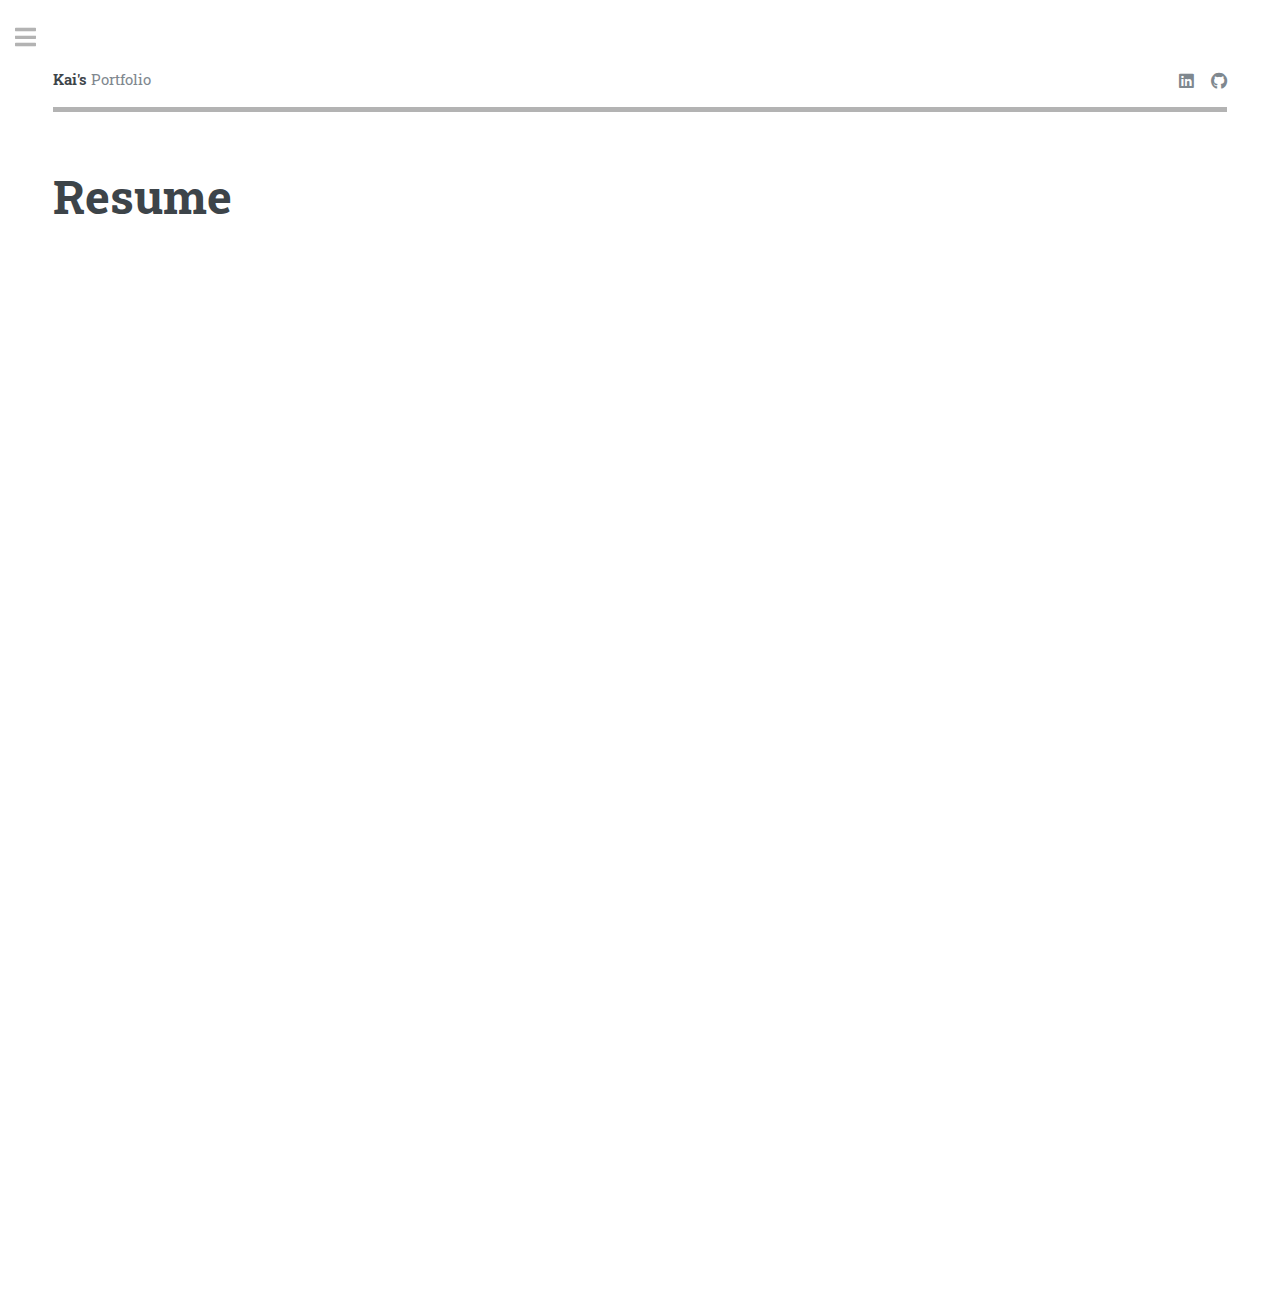
<file: resume.html>
<!DOCTYPE HTML>
<!--
	Editorial by HTML5 UP
	html5up.net | @ajlkn
	Free for personal and commercial use under the CCA 3.0 license (html5up.net/license)
-->
<html>

<head>
	<title>Resume</title>
	<meta charset="utf-8" />
	<meta name="viewport" content="width=device-width, initial-scale=1, user-scalable=no" />
	<link rel="stylesheet" href="assets/css/main.css" />
</head>

<body class="is-preload">

	<!-- Wrapper -->
	<div id="wrapper">

		<!-- Main -->
		<div id="main">
			<div class="inner">

				<!-- Header -->
				<header id="header">
					<a href="index.html" class="logo"><strong>Kai's</strong> Portfolio</a>
					<ul class="icons">
						<li>
							<a 
								class="icon brands fa-linkedin"
								href="https://www.linkedin.com/in/zhekai-dong-514111236/"
							>
								<span class="label">LinkedIn</span>
							</a>
						</li>
						<li>
							<a 
								class="icon brands fa-github"
								href="https://github.com/zdong2080"
							>
								<span class="label">Github</span>
							</a>
						</li>
					</ul>
				</header>

				<!-- Content -->
				<section>
					<header class="main">
						<h1>Resume</h1>
					</header>

					<iframe src="assets/Zhekai_Dong.pdf" width="100%" height="1000">
						<p>Your browser does not support iframes.</p>
					</iframe>
				</section>

			</div>
		</div>

		<!-- Sidebar -->
		<div id="sidebar">
			<div class="inner">
				<!-- Menu -->
				<nav id="menu">
					<header class="major">
						<h2>Menu</h2>
					</header>
					<ul>
						<li><a href="index.html">Homepage</a></li>
						<!-- <li><a href="generic.html">Generic</a></li>
						<li><a href="elements.html">Elements</a></li>
						<li>
							<span class="opener">Submenu</span>
							<ul>
								<li><a href="#">Lorem Dolor</a></li>
								<li><a href="#">Ipsum Adipiscing</a></li>
								<li><a href="#">Tempus Magna</a></li>
								<li><a href="#">Feugiat Veroeros</a></li>
							</ul>
						</li> -->
						<li><a href="resume.html">Resume</a></li>
					</ul>
				</nav>



				<!-- Section -->
				<section>
					<header class="major">
						<h2>Get in touch</h2>
					</header>
					<h4>
						Zhekai Dong
					</h4>
					
					<ul class="contact">
						<li class="icon solid fa-envelope">
							<a href="#">zdong1@tamu.edu</a>
						</li>
						<li class="icon solid fa-phone">(+1) 865-686-2080</li>
						<li class="icon solid fa-home">
							1606 Holleman DR<br />
							College Station, TX 77840
						</li>
					</ul>
				</section>
				
			</div>
		</div>

	</div>

	<!-- Scripts -->
	<script src="assets/js/jquery.min.js"></script>
	<script src="assets/js/browser.min.js"></script>
	<script src="assets/js/breakpoints.min.js"></script>
	<script src="assets/js/util.js"></script>
	<script src="assets/js/main.js"></script>

</body>

</html>
</file>
<file: assets/css/main.css>
@import url(fontawesome-all.min.css);
@import url("https://fonts.googleapis.com/css?family=Open+Sans:400,600,400italic,600italic|Roboto+Slab:400,700");
/*
	Editorial by HTML5 UP
	html5up.net | @ajlkn
	Free for personal and commercial use under the CCA 3.0 license (html5up.net/license)
*/
html, body, div, span, applet, object,
iframe, h1, h2, h3, h4, h5, h6, p, blockquote,
pre, a, abbr, acronym, address, big, cite,
code, del, dfn, em, img, ins, kbd, q, s, samp,
small, strike, strong, sub, sup, tt, var, b,
u, i, center, dl, dt, dd, ol, ul, li, fieldset,
form, label, legend, table, caption, tbody,
tfoot, thead, tr, th, td, article, aside,
canvas, details, embed, figure, figcaption,
footer, header, hgroup, menu, nav, output, ruby,
section, summary, time, mark, audio, video {
  margin: 0;
  padding: 0;
  border: 0;
  font-size: 100%;
  font: inherit;
  vertical-align: baseline; }

article, aside, details, figcaption, figure,
footer, header, hgroup, menu, nav, section {
  display: block; }

body {
  line-height: 1; }

ol, ul {
  list-style: none; }

blockquote, q {
  quotes: none; }
  blockquote:before, blockquote:after, q:before, q:after {
    content: '';
    content: none; }

table {
  border-collapse: collapse;
  border-spacing: 0; }

body {
  -webkit-text-size-adjust: none; }

mark {
  background-color: transparent;
  color: inherit; }

input::-moz-focus-inner {
  border: 0;
  padding: 0; }

input, select, textarea {
  -moz-appearance: none;
  -webkit-appearance: none;
  -ms-appearance: none;
  appearance: none; }

/* Basic */
@-ms-viewport {
  width: device-width; }

body {
  -ms-overflow-style: scrollbar; }

@media screen and (max-width: 480px) {
  html, body {
    min-width: 320px; } }

html {
  box-sizing: border-box; }

*, *:before, *:after {
  box-sizing: inherit; }

body {
  background: #ffffff; }
  body.is-preload *, body.is-preload *:before, body.is-preload *:after, body.is-resizing *, body.is-resizing *:before, body.is-resizing *:after {
    -moz-animation: none !important;
    -webkit-animation: none !important;
    -ms-animation: none !important;
    animation: none !important;
    -moz-transition: none !important;
    -webkit-transition: none !important;
    -ms-transition: none !important;
    transition: none !important; }

/* Type */
body, input, select, textarea {
  color: #7f888f;
  font-family: "Open Sans", sans-serif;
  font-size: 13pt;
  font-weight: 400;
  line-height: 1.65; }
  @media screen and (max-width: 1680px) {
    body, input, select, textarea {
      font-size: 11pt; } }
  @media screen and (max-width: 1280px) {
    body, input, select, textarea {
      font-size: 10pt; } }
  @media screen and (max-width: 360px) {
    body, input, select, textarea {
      font-size: 9pt; } }

a {
  -moz-transition: color 0.2s ease-in-out, border-bottom-color 0.2s ease-in-out;
  -webkit-transition: color 0.2s ease-in-out, border-bottom-color 0.2s ease-in-out;
  -ms-transition: color 0.2s ease-in-out, border-bottom-color 0.2s ease-in-out;
  transition: color 0.2s ease-in-out, border-bottom-color 0.2s ease-in-out;
  border-bottom: dotted 1px;
  color: rgb(179, 179, 179);
  text-decoration: none; }
  a:hover {
    border-bottom-color: rgb(179, 179, 179);
    color: rgb(179, 179, 179) !important; }
    a:hover strong {
      color: inherit; }

strong, b {
  color: #3d4449;
  font-weight: 600; }

em, i {
  font-style: italic; }

p {
  margin: 0 0 2em 0; }

h1, h2, h3, h4, h5, h6 {
  color: #3d4449;
  font-family: "Roboto Slab", serif;
  font-weight: 700;
  line-height: 1.5;
  margin: 0 0 1em 0; }
  h1 a, h2 a, h3 a, h4 a, h5 a, h6 a {
    color: inherit;
    text-decoration: none;
    border-bottom: 0; }

h1 {
  font-size: 4em;
  margin: 0 0 0.5em 0;
  line-height: 1.3; }

h2 {
  font-size: 1.75em; }

h3 {
  font-size: 1.25em; }

h4 {
  font-size: 1.1em; }

h5 {
  font-size: 0.9em; }

h6 {
  font-size: 0.7em; }

@media screen and (max-width: 1680px) {
  h1 {
    font-size: 3.5em; } }

@media screen and (max-width: 980px) {
  h1 {
    font-size: 3.25em; } }

@media screen and (max-width: 736px) {
  h1 {
    font-size: 2em;
    line-height: 1.4; }
  h2 {
    font-size: 1.5em; } }

sub {
  font-size: 0.8em;
  position: relative;
  top: 0.5em; }

sup {
  font-size: 0.8em;
  position: relative;
  top: -0.5em; }

blockquote {
  border-left: solid 3px rgba(210, 215, 217, 0.75);
  font-style: italic;
  margin: 0 0 2em 0;
  padding: 0.5em 0 0.5em 2em; }

code {
  background: rgba(230, 235, 237, 0.25);
  border-radius: 0.375em;
  border: solid 1px rgba(210, 215, 217, 0.75);
  font-family: "Courier New", monospace;
  font-size: 0.9em;
  margin: 0 0.25em;
  padding: 0.25em 0.65em; }

pre {
  -webkit-overflow-scrolling: touch;
  font-family: "Courier New", monospace;
  font-size: 0.9em;
  margin: 0 0 2em 0; }
  pre code {
    display: block;
    line-height: 1.75;
    padding: 1em 1.5em;
    overflow-x: auto; }

hr {
  border: 0;
  border-bottom: solid 1px rgba(210, 215, 217, 0.75);
  margin: 2em 0; }
  hr.major {
    margin: 3em 0; }

.align-left {
  text-align: left; }

.align-center {
  text-align: center; }

.align-right {
  text-align: right; }

/* Row */
.row {
  display: flex;
  flex-wrap: wrap;
  box-sizing: border-box;
  align-items: stretch; }
  .row > * {
    box-sizing: border-box; }
  .row.gtr-uniform > * > :last-child {
    margin-bottom: 0; }
  .row.aln-left {
    justify-content: flex-start; }
  .row.aln-center {
    justify-content: center; }
  .row.aln-right {
    justify-content: flex-end; }
  .row.aln-top {
    align-items: flex-start; }
  .row.aln-middle {
    align-items: center; }
  .row.aln-bottom {
    align-items: flex-end; }
  .row > .imp {
    order: -1; }
  .row > .col-1 {
    width: 8.33333%; }
  .row > .off-1 {
    margin-left: 8.33333%; }
  .row > .col-2 {
    width: 16.66667%; }
  .row > .off-2 {
    margin-left: 16.66667%; }
  .row > .col-3 {
    width: 25%; }
  .row > .off-3 {
    margin-left: 25%; }
  .row > .col-4 {
    width: 33.33333%; }
  .row > .off-4 {
    margin-left: 33.33333%; }
  .row > .col-5 {
    width: 41.66667%; }
  .row > .off-5 {
    margin-left: 41.66667%; }
  .row > .col-6 {
    width: 50%; }
  .row > .off-6 {
    margin-left: 50%; }
  .row > .col-7 {
    width: 58.33333%; }
  .row > .off-7 {
    margin-left: 58.33333%; }
  .row > .col-8 {
    width: 66.66667%; }
  .row > .off-8 {
    margin-left: 66.66667%; }
  .row > .col-9 {
    width: 75%; }
  .row > .off-9 {
    margin-left: 75%; }
  .row > .col-10 {
    width: 83.33333%; }
  .row > .off-10 {
    margin-left: 83.33333%; }
  .row > .col-11 {
    width: 91.66667%; }
  .row > .off-11 {
    margin-left: 91.66667%; }
  .row > .col-12 {
    width: 100%; }
  .row > .off-12 {
    margin-left: 100%; }
  .row.gtr-0 {
    margin-top: 0;
    margin-left: 0em; }
    .row.gtr-0 > * {
      padding: 0 0 0 0em; }
    .row.gtr-0.gtr-uniform {
      margin-top: 0em; }
      .row.gtr-0.gtr-uniform > * {
        padding-top: 0em; }
  .row.gtr-25 {
    margin-top: 0;
    margin-left: -0.375em; }
    .row.gtr-25 > * {
      padding: 0 0 0 0.375em; }
    .row.gtr-25.gtr-uniform {
      margin-top: -0.375em; }
      .row.gtr-25.gtr-uniform > * {
        padding-top: 0.375em; }
  .row.gtr-50 {
    margin-top: 0;
    margin-left: -0.75em; }
    .row.gtr-50 > * {
      padding: 0 0 0 0.75em; }
    .row.gtr-50.gtr-uniform {
      margin-top: -0.75em; }
      .row.gtr-50.gtr-uniform > * {
        padding-top: 0.75em; }
  .row {
    margin-top: 0;
    margin-left: -1.5em; }
    .row > * {
      padding: 0 0 0 1.5em; }
    .row.gtr-uniform {
      margin-top: -1.5em; }
      .row.gtr-uniform > * {
        padding-top: 1.5em; }
  .row.gtr-150 {
    margin-top: 0;
    margin-left: -2.25em; }
    .row.gtr-150 > * {
      padding: 0 0 0 2.25em; }
    .row.gtr-150.gtr-uniform {
      margin-top: -2.25em; }
      .row.gtr-150.gtr-uniform > * {
        padding-top: 2.25em; }
  .row.gtr-200 {
    margin-top: 0;
    margin-left: -3em; }
    .row.gtr-200 > * {
      padding: 0 0 0 3em; }
    .row.gtr-200.gtr-uniform {
      margin-top: -3em; }
      .row.gtr-200.gtr-uniform > * {
        padding-top: 3em; }
  @media screen and (max-width: 1680px) {
    .row {
      display: flex;
      flex-wrap: wrap;
      box-sizing: border-box;
      align-items: stretch; }
      .row > * {
        box-sizing: border-box; }
      .row.gtr-uniform > * > :last-child {
        margin-bottom: 0; }
      .row.aln-left {
        justify-content: flex-start; }
      .row.aln-center {
        justify-content: center; }
      .row.aln-right {
        justify-content: flex-end; }
      .row.aln-top {
        align-items: flex-start; }
      .row.aln-middle {
        align-items: center; }
      .row.aln-bottom {
        align-items: flex-end; }
      .row > .imp-xlarge {
        order: -1; }
      .row > .col-1-xlarge {
        width: 8.33333%; }
      .row > .off-1-xlarge {
        margin-left: 8.33333%; }
      .row > .col-2-xlarge {
        width: 16.66667%; }
      .row > .off-2-xlarge {
        margin-left: 16.66667%; }
      .row > .col-3-xlarge {
        width: 25%; }
      .row > .off-3-xlarge {
        margin-left: 25%; }
      .row > .col-4-xlarge {
        width: 33.33333%; }
      .row > .off-4-xlarge {
        margin-left: 33.33333%; }
      .row > .col-5-xlarge {
        width: 41.66667%; }
      .row > .off-5-xlarge {
        margin-left: 41.66667%; }
      .row > .col-6-xlarge {
        width: 50%; }
      .row > .off-6-xlarge {
        margin-left: 50%; }
      .row > .col-7-xlarge {
        width: 58.33333%; }
      .row > .off-7-xlarge {
        margin-left: 58.33333%; }
      .row > .col-8-xlarge {
        width: 66.66667%; }
      .row > .off-8-xlarge {
        margin-left: 66.66667%; }
      .row > .col-9-xlarge {
        width: 75%; }
      .row > .off-9-xlarge {
        margin-left: 75%; }
      .row > .col-10-xlarge {
        width: 83.33333%; }
      .row > .off-10-xlarge {
        margin-left: 83.33333%; }
      .row > .col-11-xlarge {
        width: 91.66667%; }
      .row > .off-11-xlarge {
        margin-left: 91.66667%; }
      .row > .col-12-xlarge {
        width: 100%; }
      .row > .off-12-xlarge {
        margin-left: 100%; }
      .row.gtr-0 {
        margin-top: 0;
        margin-left: 0em; }
        .row.gtr-0 > * {
          padding: 0 0 0 0em; }
        .row.gtr-0.gtr-uniform {
          margin-top: 0em; }
          .row.gtr-0.gtr-uniform > * {
            padding-top: 0em; }
      .row.gtr-25 {
        margin-top: 0;
        margin-left: -0.375em; }
        .row.gtr-25 > * {
          padding: 0 0 0 0.375em; }
        .row.gtr-25.gtr-uniform {
          margin-top: -0.375em; }
          .row.gtr-25.gtr-uniform > * {
            padding-top: 0.375em; }
      .row.gtr-50 {
        margin-top: 0;
        margin-left: -0.75em; }
        .row.gtr-50 > * {
          padding: 0 0 0 0.75em; }
        .row.gtr-50.gtr-uniform {
          margin-top: -0.75em; }
          .row.gtr-50.gtr-uniform > * {
            padding-top: 0.75em; }
      .row {
        margin-top: 0;
        margin-left: -1.5em; }
        .row > * {
          padding: 0 0 0 1.5em; }
        .row.gtr-uniform {
          margin-top: -1.5em; }
          .row.gtr-uniform > * {
            padding-top: 1.5em; }
      .row.gtr-150 {
        margin-top: 0;
        margin-left: -2.25em; }
        .row.gtr-150 > * {
          padding: 0 0 0 2.25em; }
        .row.gtr-150.gtr-uniform {
          margin-top: -2.25em; }
          .row.gtr-150.gtr-uniform > * {
            padding-top: 2.25em; }
      .row.gtr-200 {
        margin-top: 0;
        margin-left: -3em; }
        .row.gtr-200 > * {
          padding: 0 0 0 3em; }
        .row.gtr-200.gtr-uniform {
          margin-top: -3em; }
          .row.gtr-200.gtr-uniform > * {
            padding-top: 3em; } }
  @media screen and (max-width: 1280px) {
    .row {
      display: flex;
      flex-wrap: wrap;
      box-sizing: border-box;
      align-items: stretch; }
      .row > * {
        box-sizing: border-box; }
      .row.gtr-uniform > * > :last-child {
        margin-bottom: 0; }
      .row.aln-left {
        justify-content: flex-start; }
      .row.aln-center {
        justify-content: center; }
      .row.aln-right {
        justify-content: flex-end; }
      .row.aln-top {
        align-items: flex-start; }
      .row.aln-middle {
        align-items: center; }
      .row.aln-bottom {
        align-items: flex-end; }
      .row > .imp-large {
        order: -1; }
      .row > .col-1-large {
        width: 8.33333%; }
      .row > .off-1-large {
        margin-left: 8.33333%; }
      .row > .col-2-large {
        width: 16.66667%; }
      .row > .off-2-large {
        margin-left: 16.66667%; }
      .row > .col-3-large {
        width: 25%; }
      .row > .off-3-large {
        margin-left: 25%; }
      .row > .col-4-large {
        width: 33.33333%; }
      .row > .off-4-large {
        margin-left: 33.33333%; }
      .row > .col-5-large {
        width: 41.66667%; }
      .row > .off-5-large {
        margin-left: 41.66667%; }
      .row > .col-6-large {
        width: 50%; }
      .row > .off-6-large {
        margin-left: 50%; }
      .row > .col-7-large {
        width: 58.33333%; }
      .row > .off-7-large {
        margin-left: 58.33333%; }
      .row > .col-8-large {
        width: 66.66667%; }
      .row > .off-8-large {
        margin-left: 66.66667%; }
      .row > .col-9-large {
        width: 75%; }
      .row > .off-9-large {
        margin-left: 75%; }
      .row > .col-10-large {
        width: 83.33333%; }
      .row > .off-10-large {
        margin-left: 83.33333%; }
      .row > .col-11-large {
        width: 91.66667%; }
      .row > .off-11-large {
        margin-left: 91.66667%; }
      .row > .col-12-large {
        width: 100%; }
      .row > .off-12-large {
        margin-left: 100%; }
      .row.gtr-0 {
        margin-top: 0;
        margin-left: 0em; }
        .row.gtr-0 > * {
          padding: 0 0 0 0em; }
        .row.gtr-0.gtr-uniform {
          margin-top: 0em; }
          .row.gtr-0.gtr-uniform > * {
            padding-top: 0em; }
      .row.gtr-25 {
        margin-top: 0;
        margin-left: -0.375em; }
        .row.gtr-25 > * {
          padding: 0 0 0 0.375em; }
        .row.gtr-25.gtr-uniform {
          margin-top: -0.375em; }
          .row.gtr-25.gtr-uniform > * {
            padding-top: 0.375em; }
      .row.gtr-50 {
        margin-top: 0;
        margin-left: -0.75em; }
        .row.gtr-50 > * {
          padding: 0 0 0 0.75em; }
        .row.gtr-50.gtr-uniform {
          margin-top: -0.75em; }
          .row.gtr-50.gtr-uniform > * {
            padding-top: 0.75em; }
      .row {
        margin-top: 0;
        margin-left: -1.5em; }
        .row > * {
          padding: 0 0 0 1.5em; }
        .row.gtr-uniform {
          margin-top: -1.5em; }
          .row.gtr-uniform > * {
            padding-top: 1.5em; }
      .row.gtr-150 {
        margin-top: 0;
        margin-left: -2.25em; }
        .row.gtr-150 > * {
          padding: 0 0 0 2.25em; }
        .row.gtr-150.gtr-uniform {
          margin-top: -2.25em; }
          .row.gtr-150.gtr-uniform > * {
            padding-top: 2.25em; }
      .row.gtr-200 {
        margin-top: 0;
        margin-left: -3em; }
        .row.gtr-200 > * {
          padding: 0 0 0 3em; }
        .row.gtr-200.gtr-uniform {
          margin-top: -3em; }
          .row.gtr-200.gtr-uniform > * {
            padding-top: 3em; } }
  @media screen and (max-width: 980px) {
    .row {
      display: flex;
      flex-wrap: wrap;
      box-sizing: border-box;
      align-items: stretch; }
      .row > * {
        box-sizing: border-box; }
      .row.gtr-uniform > * > :last-child {
        margin-bottom: 0; }
      .row.aln-left {
        justify-content: flex-start; }
      .row.aln-center {
        justify-content: center; }
      .row.aln-right {
        justify-content: flex-end; }
      .row.aln-top {
        align-items: flex-start; }
      .row.aln-middle {
        align-items: center; }
      .row.aln-bottom {
        align-items: flex-end; }
      .row > .imp-medium {
        order: -1; }
      .row > .col-1-medium {
        width: 8.33333%; }
      .row > .off-1-medium {
        margin-left: 8.33333%; }
      .row > .col-2-medium {
        width: 16.66667%; }
      .row > .off-2-medium {
        margin-left: 16.66667%; }
      .row > .col-3-medium {
        width: 25%; }
      .row > .off-3-medium {
        margin-left: 25%; }
      .row > .col-4-medium {
        width: 33.33333%; }
      .row > .off-4-medium {
        margin-left: 33.33333%; }
      .row > .col-5-medium {
        width: 41.66667%; }
      .row > .off-5-medium {
        margin-left: 41.66667%; }
      .row > .col-6-medium {
        width: 50%; }
      .row > .off-6-medium {
        margin-left: 50%; }
      .row > .col-7-medium {
        width: 58.33333%; }
      .row > .off-7-medium {
        margin-left: 58.33333%; }
      .row > .col-8-medium {
        width: 66.66667%; }
      .row > .off-8-medium {
        margin-left: 66.66667%; }
      .row > .col-9-medium {
        width: 75%; }
      .row > .off-9-medium {
        margin-left: 75%; }
      .row > .col-10-medium {
        width: 83.33333%; }
      .row > .off-10-medium {
        margin-left: 83.33333%; }
      .row > .col-11-medium {
        width: 91.66667%; }
      .row > .off-11-medium {
        margin-left: 91.66667%; }
      .row > .col-12-medium {
        width: 100%; }
      .row > .off-12-medium {
        margin-left: 100%; }
      .row.gtr-0 {
        margin-top: 0;
        margin-left: 0em; }
        .row.gtr-0 > * {
          padding: 0 0 0 0em; }
        .row.gtr-0.gtr-uniform {
          margin-top: 0em; }
          .row.gtr-0.gtr-uniform > * {
            padding-top: 0em; }
      .row.gtr-25 {
        margin-top: 0;
        margin-left: -0.375em; }
        .row.gtr-25 > * {
          padding: 0 0 0 0.375em; }
        .row.gtr-25.gtr-uniform {
          margin-top: -0.375em; }
          .row.gtr-25.gtr-uniform > * {
            padding-top: 0.375em; }
      .row.gtr-50 {
        margin-top: 0;
        margin-left: -0.75em; }
        .row.gtr-50 > * {
          padding: 0 0 0 0.75em; }
        .row.gtr-50.gtr-uniform {
          margin-top: -0.75em; }
          .row.gtr-50.gtr-uniform > * {
            padding-top: 0.75em; }
      .row {
        margin-top: 0;
        margin-left: -1.5em; }
        .row > * {
          padding: 0 0 0 1.5em; }
        .row.gtr-uniform {
          margin-top: -1.5em; }
          .row.gtr-uniform > * {
            padding-top: 1.5em; }
      .row.gtr-150 {
        margin-top: 0;
        margin-left: -2.25em; }
        .row.gtr-150 > * {
          padding: 0 0 0 2.25em; }
        .row.gtr-150.gtr-uniform {
          margin-top: -2.25em; }
          .row.gtr-150.gtr-uniform > * {
            padding-top: 2.25em; }
      .row.gtr-200 {
        margin-top: 0;
        margin-left: -3em; }
        .row.gtr-200 > * {
          padding: 0 0 0 3em; }
        .row.gtr-200.gtr-uniform {
          margin-top: -3em; }
          .row.gtr-200.gtr-uniform > * {
            padding-top: 3em; } }
  @media screen and (max-width: 736px) {
    .row {
      display: flex;
      flex-wrap: wrap;
      box-sizing: border-box;
      align-items: stretch; }
      .row > * {
        box-sizing: border-box; }
      .row.gtr-uniform > * > :last-child {
        margin-bottom: 0; }
      .row.aln-left {
        justify-content: flex-start; }
      .row.aln-center {
        justify-content: center; }
      .row.aln-right {
        justify-content: flex-end; }
      .row.aln-top {
        align-items: flex-start; }
      .row.aln-middle {
        align-items: center; }
      .row.aln-bottom {
        align-items: flex-end; }
      .row > .imp-small {
        order: -1; }
      .row > .col-1-small {
        width: 8.33333%; }
      .row > .off-1-small {
        margin-left: 8.33333%; }
      .row > .col-2-small {
        width: 16.66667%; }
      .row > .off-2-small {
        margin-left: 16.66667%; }
      .row > .col-3-small {
        width: 25%; }
      .row > .off-3-small {
        margin-left: 25%; }
      .row > .col-4-small {
        width: 33.33333%; }
      .row > .off-4-small {
        margin-left: 33.33333%; }
      .row > .col-5-small {
        width: 41.66667%; }
      .row > .off-5-small {
        margin-left: 41.66667%; }
      .row > .col-6-small {
        width: 50%; }
      .row > .off-6-small {
        margin-left: 50%; }
      .row > .col-7-small {
        width: 58.33333%; }
      .row > .off-7-small {
        margin-left: 58.33333%; }
      .row > .col-8-small {
        width: 66.66667%; }
      .row > .off-8-small {
        margin-left: 66.66667%; }
      .row > .col-9-small {
        width: 75%; }
      .row > .off-9-small {
        margin-left: 75%; }
      .row > .col-10-small {
        width: 83.33333%; }
      .row > .off-10-small {
        margin-left: 83.33333%; }
      .row > .col-11-small {
        width: 91.66667%; }
      .row > .off-11-small {
        margin-left: 91.66667%; }
      .row > .col-12-small {
        width: 100%; }
      .row > .off-12-small {
        margin-left: 100%; }
      .row.gtr-0 {
        margin-top: 0;
        margin-left: 0em; }
        .row.gtr-0 > * {
          padding: 0 0 0 0em; }
        .row.gtr-0.gtr-uniform {
          margin-top: 0em; }
          .row.gtr-0.gtr-uniform > * {
            padding-top: 0em; }
      .row.gtr-25 {
        margin-top: 0;
        margin-left: -0.375em; }
        .row.gtr-25 > * {
          padding: 0 0 0 0.375em; }
        .row.gtr-25.gtr-uniform {
          margin-top: -0.375em; }
          .row.gtr-25.gtr-uniform > * {
            padding-top: 0.375em; }
      .row.gtr-50 {
        margin-top: 0;
        margin-left: -0.75em; }
        .row.gtr-50 > * {
          padding: 0 0 0 0.75em; }
        .row.gtr-50.gtr-uniform {
          margin-top: -0.75em; }
          .row.gtr-50.gtr-uniform > * {
            padding-top: 0.75em; }
      .row {
        margin-top: 0;
        margin-left: -1.5em; }
        .row > * {
          padding: 0 0 0 1.5em; }
        .row.gtr-uniform {
          margin-top: -1.5em; }
          .row.gtr-uniform > * {
            padding-top: 1.5em; }
      .row.gtr-150 {
        margin-top: 0;
        margin-left: -2.25em; }
        .row.gtr-150 > * {
          padding: 0 0 0 2.25em; }
        .row.gtr-150.gtr-uniform {
          margin-top: -2.25em; }
          .row.gtr-150.gtr-uniform > * {
            padding-top: 2.25em; }
      .row.gtr-200 {
        margin-top: 0;
        margin-left: -3em; }
        .row.gtr-200 > * {
          padding: 0 0 0 3em; }
        .row.gtr-200.gtr-uniform {
          margin-top: -3em; }
          .row.gtr-200.gtr-uniform > * {
            padding-top: 3em; } }
  @media screen and (max-width: 480px) {
    .row {
      display: flex;
      flex-wrap: wrap;
      box-sizing: border-box;
      align-items: stretch; }
      .row > * {
        box-sizing: border-box; }
      .row.gtr-uniform > * > :last-child {
        margin-bottom: 0; }
      .row.aln-left {
        justify-content: flex-start; }
      .row.aln-center {
        justify-content: center; }
      .row.aln-right {
        justify-content: flex-end; }
      .row.aln-top {
        align-items: flex-start; }
      .row.aln-middle {
        align-items: center; }
      .row.aln-bottom {
        align-items: flex-end; }
      .row > .imp-xsmall {
        order: -1; }
      .row > .col-1-xsmall {
        width: 8.33333%; }
      .row > .off-1-xsmall {
        margin-left: 8.33333%; }
      .row > .col-2-xsmall {
        width: 16.66667%; }
      .row > .off-2-xsmall {
        margin-left: 16.66667%; }
      .row > .col-3-xsmall {
        width: 25%; }
      .row > .off-3-xsmall {
        margin-left: 25%; }
      .row > .col-4-xsmall {
        width: 33.33333%; }
      .row > .off-4-xsmall {
        margin-left: 33.33333%; }
      .row > .col-5-xsmall {
        width: 41.66667%; }
      .row > .off-5-xsmall {
        margin-left: 41.66667%; }
      .row > .col-6-xsmall {
        width: 50%; }
      .row > .off-6-xsmall {
        margin-left: 50%; }
      .row > .col-7-xsmall {
        width: 58.33333%; }
      .row > .off-7-xsmall {
        margin-left: 58.33333%; }
      .row > .col-8-xsmall {
        width: 66.66667%; }
      .row > .off-8-xsmall {
        margin-left: 66.66667%; }
      .row > .col-9-xsmall {
        width: 75%; }
      .row > .off-9-xsmall {
        margin-left: 75%; }
      .row > .col-10-xsmall {
        width: 83.33333%; }
      .row > .off-10-xsmall {
        margin-left: 83.33333%; }
      .row > .col-11-xsmall {
        width: 91.66667%; }
      .row > .off-11-xsmall {
        margin-left: 91.66667%; }
      .row > .col-12-xsmall {
        width: 100%; }
      .row > .off-12-xsmall {
        margin-left: 100%; }
      .row.gtr-0 {
        margin-top: 0;
        margin-left: 0em; }
        .row.gtr-0 > * {
          padding: 0 0 0 0em; }
        .row.gtr-0.gtr-uniform {
          margin-top: 0em; }
          .row.gtr-0.gtr-uniform > * {
            padding-top: 0em; }
      .row.gtr-25 {
        margin-top: 0;
        margin-left: -0.375em; }
        .row.gtr-25 > * {
          padding: 0 0 0 0.375em; }
        .row.gtr-25.gtr-uniform {
          margin-top: -0.375em; }
          .row.gtr-25.gtr-uniform > * {
            padding-top: 0.375em; }
      .row.gtr-50 {
        margin-top: 0;
        margin-left: -0.75em; }
        .row.gtr-50 > * {
          padding: 0 0 0 0.75em; }
        .row.gtr-50.gtr-uniform {
          margin-top: -0.75em; }
          .row.gtr-50.gtr-uniform > * {
            padding-top: 0.75em; }
      .row {
        margin-top: 0;
        margin-left: -1.5em; }
        .row > * {
          padding: 0 0 0 1.5em; }
        .row.gtr-uniform {
          margin-top: -1.5em; }
          .row.gtr-uniform > * {
            padding-top: 1.5em; }
      .row.gtr-150 {
        margin-top: 0;
        margin-left: -2.25em; }
        .row.gtr-150 > * {
          padding: 0 0 0 2.25em; }
        .row.gtr-150.gtr-uniform {
          margin-top: -2.25em; }
          .row.gtr-150.gtr-uniform > * {
            padding-top: 2.25em; }
      .row.gtr-200 {
        margin-top: 0;
        margin-left: -3em; }
        .row.gtr-200 > * {
          padding: 0 0 0 3em; }
        .row.gtr-200.gtr-uniform {
          margin-top: -3em; }
          .row.gtr-200.gtr-uniform > * {
            padding-top: 3em; } }

/* Section/Article */
section.special, article.special {
  text-align: center; }

header p {
  font-family: "Roboto Slab", serif;
  font-size: 1em;
  font-weight: 400;
  letter-spacing: 0.075em;
  margin-top: -0.5em;
  text-transform: uppercase; }

header.major > :last-child {
  border-bottom: solid 3px rgb(179, 179, 179);
  display: inline-block;
  margin: 0 0 2em 0;
  padding: 0 0.75em 0.5em 0; }

header.main > :last-child {
  margin: 0 0 1em 0; }

/* Form */
form {
  margin: 0 0 2em 0; }

label {
  color: #3d4449;
  display: block;
  font-size: 0.9em;
  font-weight: 600;
  margin: 0 0 1em 0; }

input[type="text"],
input[type="password"],
input[type="email"],
input[type="tel"],
input[type="search"],
input[type="url"],
select,
textarea {
  -moz-appearance: none;
  -webkit-appearance: none;
  -ms-appearance: none;
  appearance: none;
  background: #ffffff;
  border-radius: 0.375em;
  border: none;
  border: solid 1px rgba(210, 215, 217, 0.75);
  color: inherit;
  display: block;
  outline: 0;
  padding: 0 1em;
  text-decoration: none;
  width: 100%; }
  input[type="text"]:invalid,
  input[type="password"]:invalid,
  input[type="email"]:invalid,
  input[type="tel"]:invalid,
  input[type="search"]:invalid,
  input[type="url"]:invalid,
  select:invalid,
  textarea:invalid {
    box-shadow: none; }
  input[type="text"]:focus,
  input[type="password"]:focus,
  input[type="email"]:focus,
  input[type="tel"]:focus,
  input[type="search"]:focus,
  input[type="url"]:focus,
  select:focus,
  textarea:focus {
    border-color: rgb(179, 179, 179);
    box-shadow: 0 0 0 1px rgb(179, 179, 179); }

select {
  background-image: url("data:image/svg+xml;charset=utf8,%3Csvg xmlns='http://www.w3.org/2000/svg' width='40' height='40' preserveAspectRatio='none' viewBox='0 0 40 40'%3E%3Cpath d='M9.4,12.3l10.4,10.4l10.4-10.4c0.2-0.2,0.5-0.4,0.9-0.4c0.3,0,0.6,0.1,0.9,0.4l3.3,3.3c0.2,0.2,0.4,0.5,0.4,0.9 c0,0.4-0.1,0.6-0.4,0.9L20.7,31.9c-0.2,0.2-0.5,0.4-0.9,0.4c-0.3,0-0.6-0.1-0.9-0.4L4.3,17.3c-0.2-0.2-0.4-0.5-0.4-0.9 c0-0.4,0.1-0.6,0.4-0.9l3.3-3.3c0.2-0.2,0.5-0.4,0.9-0.4S9.1,12.1,9.4,12.3z' fill='rgba(210, 215, 217, 0.75)' /%3E%3C/svg%3E");
  background-size: 1.25em;
  background-repeat: no-repeat;
  background-position: calc(100% - 1em) center;
  height: 2.75em;
  padding-right: 2.75em;
  text-overflow: ellipsis; }
  select option {
    color: #3d4449;
    background: #ffffff; }
  select:focus::-ms-value {
    background-color: transparent; }
  select::-ms-expand {
    display: none; }

input[type="text"],
input[type="password"],
input[type="email"],
input[type="tel"],
input[type="search"],
input[type="url"],
select {
  height: 2.75em; }

textarea {
  padding: 0.75em 1em; }

input[type="checkbox"],
input[type="radio"] {
  -moz-appearance: none;
  -webkit-appearance: none;
  -ms-appearance: none;
  appearance: none;
  display: block;
  float: left;
  margin-right: -2em;
  opacity: 0;
  width: 1em;
  z-index: -1; }
  input[type="checkbox"] + label,
  input[type="radio"] + label {
    text-decoration: none;
    color: #7f888f;
    cursor: pointer;
    display: inline-block;
    font-size: 1em;
    font-weight: 400;
    padding-left: 2.4em;
    padding-right: 0.75em;
    position: relative; }
    input[type="checkbox"] + label:before,
    input[type="radio"] + label:before {
      -moz-osx-font-smoothing: grayscale;
      -webkit-font-smoothing: antialiased;
      display: inline-block;
      font-style: normal;
      font-variant: normal;
      text-rendering: auto;
      line-height: 1;
      text-transform: none !important;
      font-family: 'Font Awesome 5 Free';
      font-weight: 900; }
    input[type="checkbox"] + label:before,
    input[type="radio"] + label:before {
      background: #ffffff;
      border-radius: 0.375em;
      border: solid 1px rgba(210, 215, 217, 0.75);
      content: '';
      display: inline-block;
      font-size: 0.8em;
      height: 2.0625em;
      left: 0;
      line-height: 2.0625em;
      position: absolute;
      text-align: center;
      top: 0;
      width: 2.0625em; }
  input[type="checkbox"]:checked + label:before,
  input[type="radio"]:checked + label:before {
    background: #3d4449;
    border-color: #3d4449;
    color: #ffffff;
    content: '\f00c'; }
  input[type="checkbox"]:focus + label:before,
  input[type="radio"]:focus + label:before {
    border-color: rgb(179, 179, 179);
    box-shadow: 0 0 0 1px rgb(179, 179, 179); }

input[type="checkbox"] + label:before {
  border-radius: 0.375em; }

input[type="radio"] + label:before {
  border-radius: 100%; }

::-webkit-input-placeholder {
  color: #9fa3a6 !important;
  opacity: 1.0; }

:-moz-placeholder {
  color: #9fa3a6 !important;
  opacity: 1.0; }

::-moz-placeholder {
  color: #9fa3a6 !important;
  opacity: 1.0; }

:-ms-input-placeholder {
  color: #9fa3a6 !important;
  opacity: 1.0; }

/* Box */
.box {
  border-radius: 0.375em;
  border: solid 1px rgba(210, 215, 217, 0.75);
  margin-bottom: 2em;
  padding: 1.5em; }
  .box > :last-child,
  .box > :last-child > :last-child,
  .box > :last-child > :last-child > :last-child {
    margin-bottom: 0; }
  .box.alt {
    border: 0;
    border-radius: 0;
    padding: 0; }

/* Icon */
.icon {
  text-decoration: none;
  border-bottom: none;
  position: relative; }
  .icon:before {
    -moz-osx-font-smoothing: grayscale;
    -webkit-font-smoothing: antialiased;
    display: inline-block;
    font-style: normal;
    font-variant: normal;
    text-rendering: auto;
    line-height: 1;
    text-transform: none !important;
    font-family: 'Font Awesome 5 Free';
    font-weight: 400; }
  .icon > .label {
    display: none; }
  .icon:before {
    line-height: inherit; }
  .icon.solid:before {
    font-weight: 900; }
  .icon.brands:before {
    font-family: 'Font Awesome 5 Brands'; }

/* Image */
.image {
  border-radius: 0.375em;
  border: 0;
  display: inline-block;
  position: relative; }
  .image img {
    border-radius: 0.375em;
    display: block; }
  .image.left, .image.right {
    max-width: 40%; }
    .image.left img, .image.right img {
      width: 100%; }
  .image.left {
    float: left;
    padding: 0 1.5em 1em 0;
    top: 0.25em; }
  .image.right {
    float: right;
    padding: 0 0 1em 1.5em;
    top: 0.25em; }
  .image.fit {
    display: block;
    margin: 0 0 2em 0;
    width: 100%; }
    .image.fit img {
      width: 100%; }
  .image.main {
    display: block;
    margin: 0 0 3em 0;
    width: 100%; }
    .image.main img {
      width: 100%; }

a.image {
  overflow: hidden; }
  a.image img {
    -moz-transition: -moz-transform 0.2s ease;
    -webkit-transition: -webkit-transform 0.2s ease;
    -ms-transition: -ms-transform 0.2s ease;
    transition: transform 0.2s ease; }
  a.image:hover img {
    -moz-transform: scale(1.075);
    -webkit-transform: scale(1.075);
    -ms-transform: scale(1.075);
    transform: scale(1.075); }

/* List */
ol {
  list-style: decimal;
  margin: 0 0 2em 0;
  padding-left: 1.25em; }
  ol li {
    padding-left: 0.25em; }

ul {
  list-style: disc;
  margin: 0 0 2em 0;
  padding-left: 1em; }
  ul li {
    padding-left: 0.5em; }
  ul.alt {
    list-style: none;
    padding-left: 0; }
    ul.alt li {
      border-top: solid 1px rgba(210, 215, 217, 0.75);
      padding: 0.5em 0; }
      ul.alt li:first-child {
        border-top: 0;
        padding-top: 0; }

dl {
  margin: 0 0 2em 0; }
  dl dt {
    display: block;
    font-weight: 600;
    margin: 0 0 1em 0; }
  dl dd {
    margin-left: 2em; }

/* Actions */
ul.actions {
  display: -moz-flex;
  display: -webkit-flex;
  display: -ms-flex;
  display: flex;
  cursor: default;
  list-style: none;
  margin-left: -1em;
  padding-left: 0; }
  ul.actions li {
    padding: 0 0 0 1em;
    vertical-align: middle; }
  ul.actions.special {
    -moz-justify-content: center;
    -webkit-justify-content: center;
    -ms-justify-content: center;
    justify-content: center;
    width: 100%;
    margin-left: 0; }
    ul.actions.special li:first-child {
      padding-left: 0; }
  ul.actions.stacked {
    -moz-flex-direction: column;
    -webkit-flex-direction: column;
    -ms-flex-direction: column;
    flex-direction: column;
    margin-left: 0; }
    ul.actions.stacked li {
      padding: 1.3em 0 0 0; }
      ul.actions.stacked li:first-child {
        padding-top: 0; }
  ul.actions.fit {
    width: calc(100% + 1em); }
    ul.actions.fit li {
      -moz-flex-grow: 1;
      -webkit-flex-grow: 1;
      -ms-flex-grow: 1;
      flex-grow: 1;
      -moz-flex-shrink: 1;
      -webkit-flex-shrink: 1;
      -ms-flex-shrink: 1;
      flex-shrink: 1;
      width: 100%; }
      ul.actions.fit li > * {
        width: 100%; }
    ul.actions.fit.stacked {
      width: 100%; }

/* Icons */
ul.icons {
  cursor: default;
  list-style: none;
  padding-left: 0; }
  ul.icons li {
    display: inline-block;
    padding: 0 1em 0 0; }
    ul.icons li:last-child {
      padding-right: 0; }
    ul.icons li .icon {
      color: inherit; }
      ul.icons li .icon:before {
        font-size: 1.25em; }

/* Contact */
ul.contact {
  list-style: none;
  padding: 0; }
  ul.contact li {
    text-decoration: none;
    border-top: solid 1px rgba(210, 215, 217, 0.75);
    margin: 1.5em 0 0 0;
    padding: 1.5em 0 0 3em;
    position: relative; }
    ul.contact li:before {
      -moz-osx-font-smoothing: grayscale;
      -webkit-font-smoothing: antialiased;
      display: inline-block;
      font-style: normal;
      font-variant: normal;
      text-rendering: auto;
      line-height: 1;
      text-transform: none !important;
      font-family: 'Font Awesome 5 Free';
      font-weight: 400; }
    ul.contact li:before {
      color: rgb(179, 179, 179);
      display: inline-block;
      font-size: 1.5em;
      height: 1.125em;
      left: 0;
      line-height: 1.125em;
      position: absolute;
      text-align: center;
      top: 1em;
      width: 1.5em; }
    ul.contact li:first-child {
      border-top: 0;
      margin-top: 0;
      padding-top: 0; }
      ul.contact li:first-child:before {
        top: 0; }
    ul.contact li a {
      color: inherit; }

/* Pagination */
ul.pagination {
  cursor: default;
  list-style: none;
  padding-left: 0; }
  ul.pagination li {
    display: inline-block;
    padding-left: 0;
    vertical-align: middle; }
    ul.pagination li > .page {
      -moz-transition: background-color 0.2s ease-in-out, color 0.2s ease-in-out;
      -webkit-transition: background-color 0.2s ease-in-out, color 0.2s ease-in-out;
      -ms-transition: background-color 0.2s ease-in-out, color 0.2s ease-in-out;
      transition: background-color 0.2s ease-in-out, color 0.2s ease-in-out;
      border-bottom: 0;
      border-radius: 0.375em;
      display: inline-block;
      font-size: 0.8em;
      font-weight: 600;
      height: 2em;
      line-height: 2em;
      margin: 0 0.125em;
      min-width: 2em;
      padding: 0 0.5em;
      text-align: center; }
      ul.pagination li > .page.active {
        background-color: rgb(179, 179, 179);
        color: #ffffff !important; }
        ul.pagination li > .page.active:hover {
          background-color: rgb(179, 179, 179); }
        ul.pagination li > .page.active:active {
          background-color: rgb(179, 179, 179); }
    ul.pagination li:first-child {
      padding-right: 0.75em; }
    ul.pagination li:last-child {
      padding-left: 0.75em; }
  @media screen and (max-width: 480px) {
    ul.pagination li:nth-child(n+2):nth-last-child(n+2) {
      display: none; }
    ul.pagination li:first-child {
      padding-right: 0; } }

/* Table */
.table-wrapper {
  -webkit-overflow-scrolling: touch;
  overflow-x: auto; }

table {
  margin: 0 0 2em 0;
  width: 100%; }
  table tbody tr {
    border: solid 1px rgba(210, 215, 217, 0.75);
    border-left: 0;
    border-right: 0; }
    table tbody tr:nth-child(2n + 1) {
      background-color: rgba(230, 235, 237, 0.25); }
  table td {
    padding: 0.75em 0.75em; }
  table th {
    color: #3d4449;
    font-size: 0.9em;
    font-weight: 600;
    padding: 0 0.75em 0.75em 0.75em;
    text-align: left; }
  table thead {
    border-bottom: solid 2px rgba(210, 215, 217, 0.75); }
  table tfoot {
    border-top: solid 2px rgba(210, 215, 217, 0.75); }
  table.alt {
    border-collapse: separate; }
    table.alt tbody tr td {
      border: solid 1px rgba(210, 215, 217, 0.75);
      border-left-width: 0;
      border-top-width: 0; }
      table.alt tbody tr td:first-child {
        border-left-width: 1px; }
    table.alt tbody tr:first-child td {
      border-top-width: 1px; }
    table.alt thead {
      border-bottom: 0; }
    table.alt tfoot {
      border-top: 0; }

/* Button */
input[type="submit"],
input[type="reset"],
input[type="button"],
button,
.button {
  -moz-appearance: none;
  -webkit-appearance: none;
  -ms-appearance: none;
  appearance: none;
  -moz-transition: background-color 0.2s ease-in-out, color 0.2s ease-in-out;
  -webkit-transition: background-color 0.2s ease-in-out, color 0.2s ease-in-out;
  -ms-transition: background-color 0.2s ease-in-out, color 0.2s ease-in-out;
  transition: background-color 0.2s ease-in-out, color 0.2s ease-in-out;
  background-color: transparent;
  border-radius: 0.375em;
  border: 0;
  box-shadow: inset 0 0 0 2px rgb(179, 179, 179);
  color: rgb(80, 0, 0) !important;
  cursor: pointer;
  display: inline-block;
  font-family: "Roboto Slab", serif;
  font-size: 0.8em;
  font-weight: 700;
  height: 3.5em;
  letter-spacing: 0.075em;
  line-height: 3.5em;
  padding: 0 2.25em;
  text-align: center;
  text-decoration: none;
  text-transform: uppercase;
  white-space: nowrap; }
  input[type="submit"]:hover,
  input[type="reset"]:hover,
  input[type="button"]:hover,
  button:hover,
  .button:hover {
    background-color: rgba(245, 106, 106, 0.05); }
  input[type="submit"]:active,
  input[type="reset"]:active,
  input[type="button"]:active,
  button:active,
  .button:active {
    background-color: rgba(245, 106, 106, 0.15); }
  input[type="submit"].icon:before,
  input[type="reset"].icon:before,
  input[type="button"].icon:before,
  button.icon:before,
  .button.icon:before {
    margin-right: 0.5em; }
  input[type="submit"].fit,
  input[type="reset"].fit,
  input[type="button"].fit,
  button.fit,
  .button.fit {
    width: 100%; }
  input[type="submit"].small,
  input[type="reset"].small,
  input[type="button"].small,
  button.small,
  .button.small {
    font-size: 0.6em; }
  input[type="submit"].large,
  input[type="reset"].large,
  input[type="button"].large,
  button.large,
  .button.large {
    font-size: 1em;
    height: 3.65em;
    line-height: 3.65em; }
  input[type="submit"].primary,
  input[type="reset"].primary,
  input[type="button"].primary,
  button.primary,
  .button.primary {
    background-color: rgb(179, 179, 179);
    box-shadow: none;
    color: #ffffff !important; }
    input[type="submit"].primary:hover,
    input[type="reset"].primary:hover,
    input[type="button"].primary:hover,
    button.primary:hover,
    .button.primary:hover {
      background-color: rgb(80, 0, 0); }
    input[type="submit"].primary:active,
    input[type="reset"].primary:active,
    input[type="button"].primary:active,
    button.primary:active,
    .button.primary:active {
      background-color: rgb(179, 179, 179); }
  input[type="submit"].disabled, input[type="submit"]:disabled,
  input[type="reset"].disabled,
  input[type="reset"]:disabled,
  input[type="button"].disabled,
  input[type="button"]:disabled,
  button.disabled,
  button:disabled,
  .button.disabled,
  .button:disabled {
    pointer-events: none;
    opacity: 0.25; }

/* Mini Posts */
.mini-posts article {
  border-top: solid 1px rgba(210, 215, 217, 0.75);
  margin-top: 2em;
  padding-top: 2em; }
  .mini-posts article .image {
    display: block;
    margin: 0 0 1.5em 0; }
    .mini-posts article .image img {
      display: block;
      width: 100%; }
  .mini-posts article:first-child {
    border-top: 0;
    margin-top: 0;
    padding-top: 0; }

/* Features */
.features {
  display: -moz-flex;
  display: -webkit-flex;
  display: -ms-flex;
  display: flex;
  -moz-flex-wrap: wrap;
  -webkit-flex-wrap: wrap;
  -ms-flex-wrap: wrap;
  flex-wrap: wrap;
  margin: 0 0 2em -3em;
  width: calc(100% + 3em); }
  .features article {
    -moz-align-items: center;
    -webkit-align-items: center;
    -ms-align-items: center;
    align-items: center;
    display: -moz-flex;
    display: -webkit-flex;
    display: -ms-flex;
    display: flex;
    margin: 0 0 3em 3em;
    position: relative;
    width: calc(50% - 3em); }
    .features article:nth-child(2n - 1) {
      margin-right: 1.5em; }
    .features article:nth-child(2n) {
      margin-left: 1.5em; }
    .features article:nth-last-child(1), .features article:nth-last-child(2) {
      margin-bottom: 0; }
    .features article .icon {
      -moz-flex-grow: 0;
      -webkit-flex-grow: 0;
      -ms-flex-grow: 0;
      flex-grow: 0;
      -moz-flex-shrink: 0;
      -webkit-flex-shrink: 0;
      -ms-flex-shrink: 0;
      flex-shrink: 0;
      display: block;
      height: 10em;
      line-height: 10em;
      margin: 0 2em 0 0;
      text-align: center;
      width: 10em; }
      .features article .icon:before {
        color: rgb(179, 179, 179);
        font-size: 2.75rem;
        position: relative;
        top: 0.05em; }
      .features article .icon:after {
        -moz-transform: rotate(45deg);
        -webkit-transform: rotate(45deg);
        -ms-transform: rotate(45deg);
        transform: rotate(45deg);
        border-radius: 0.25rem;
        border: solid 2px rgba(210, 215, 217, 0.75);
        content: '';
        display: block;
        height: 7em;
        left: 50%;
        margin: -3.5em 0 0 -3.5em;
        position: absolute;
        top: 50%;
        width: 7em; }
    .features article .content {
      -moz-flex-grow: 1;
      -webkit-flex-grow: 1;
      -ms-flex-grow: 1;
      flex-grow: 1;
      -moz-flex-shrink: 1;
      -webkit-flex-shrink: 1;
      -ms-flex-shrink: 1;
      flex-shrink: 1;
      width: 100%; }
      .features article .content > :last-child {
        margin-bottom: 0; }
  @media screen and (max-width: 980px) {
    .features {
      margin: 0 0 2em 0;
      width: 100%; }
      .features article {
        margin: 0 0 3em 0;
        width: 100%; }
        .features article:nth-child(2n - 1) {
          margin-right: 0; }
        .features article:nth-child(2n) {
          margin-left: 0; }
        .features article:nth-last-child(1), .features article:nth-last-child(2) {
          margin-bottom: 3em; }
        .features article:last-child {
          margin-bottom: 0; }
        .features article .icon {
          height: 8em;
          line-height: 8em;
          width: 8em; }
          .features article .icon:before {
            font-size: 2.25rem; }
          .features article .icon:after {
            height: 6em;
            margin: -3em 0 0 -3em;
            width: 6em; } }
  @media screen and (max-width: 480px) {
    .features article {
      -moz-flex-direction: column;
      -webkit-flex-direction: column;
      -ms-flex-direction: column;
      flex-direction: column;
      -moz-align-items: -moz-flex-start;
      -webkit-align-items: -webkit-flex-start;
      -ms-align-items: -ms-flex-start;
      align-items: flex-start; }
      .features article .icon {
        height: 6em;
        line-height: 6em;
        margin: 0 0 1.5em 0;
        width: 6em; }
        .features article .icon:before {
          font-size: 1.5rem; }
        .features article .icon:after {
          height: 4em;
          margin: -2em 0 0 -2em;
          width: 4em; } }
  @media screen and (max-width: 480px) {
    .features article .icon:before {
      font-size: 1.25rem; } }

/* Posts */
.posts {
  display: -moz-flex;
  display: -webkit-flex;
  display: -ms-flex;
  display: flex;
  -moz-flex-wrap: wrap;
  -webkit-flex-wrap: wrap;
  -ms-flex-wrap: wrap;
  flex-wrap: wrap;
  margin: 0 0 2em -6em;
  width: calc(100% + 6em); }
  .posts article {
    -moz-flex-grow: 0;
    -webkit-flex-grow: 0;
    -ms-flex-grow: 0;
    flex-grow: 0;
    -moz-flex-shrink: 1;
    -webkit-flex-shrink: 1;
    -ms-flex-shrink: 1;
    flex-shrink: 1;
    margin: 0 0 6em 6em;
    position: relative;
    width: calc(33.33333% - 6em); }
    .posts article:before {
      background: rgba(210, 215, 217, 0.75);
      content: '';
      display: block;
      height: calc(100% + 6em);
      left: -3em;
      position: absolute;
      top: 0;
      width: 1px; }
    .posts article:after {
      background: rgba(210, 215, 217, 0.75);
      bottom: -3em;
      content: '';
      display: block;
      height: 1px;
      position: absolute;
      right: 0;
      width: calc(100% + 6em); }
    .posts article > :last-child {
      margin-bottom: 0; }
    .posts article .image {
      display: block;
      margin: 0 0 2em 0; }
      .posts article .image img {
        display: block;
        width: 100%; }
  @media screen and (min-width: 1681px) {
    .posts article:nth-child(3n + 1):before {
      display: none; }
    .posts article:nth-child(3n + 1):after {
      width: 100%; }
    .posts article:nth-last-child(1), .posts article:nth-last-child(2), .posts article:nth-last-child(3) {
      margin-bottom: 0; }
      .posts article:nth-last-child(1):before, .posts article:nth-last-child(2):before, .posts article:nth-last-child(3):before {
        height: 100%; }
      .posts article:nth-last-child(1):after, .posts article:nth-last-child(2):after, .posts article:nth-last-child(3):after {
        display: none; } }
  @media screen and (max-width: 1680px) {
    .posts article {
      width: calc(50% - 6em); }
      .posts article:nth-last-child(3) {
        margin-bottom: 6em; } }
  @media screen and (min-width: 481px) and (max-width: 1680px) {
    .posts article:nth-child(2n + 1):before {
      display: none; }
    .posts article:nth-child(2n + 1):after {
      width: 100%; }
    .posts article:nth-last-child(1), .posts article:nth-last-child(2) {
      margin-bottom: 0; }
      .posts article:nth-last-child(1):before, .posts article:nth-last-child(2):before {
        height: 100%; }
      .posts article:nth-last-child(1):after, .posts article:nth-last-child(2):after {
        display: none; } }
  @media screen and (max-width: 736px) {
    .posts {
      margin: 0 0 2em -4.5em;
      width: calc(100% + 4.5em); }
      .posts article {
        margin: 0 0 4.5em 4.5em;
        width: calc(50% - 4.5em); }
        .posts article:before {
          height: calc(100% + 4.5em);
          left: -2.25em; }
        .posts article:after {
          bottom: -2.25em;
          width: calc(100% + 4.5em); }
        .posts article:nth-last-child(3) {
          margin-bottom: 4.5em; } }
  @media screen and (max-width: 480px) {
    .posts {
      margin: 0 0 2em 0;
      width: 100%; }
      .posts article {
        margin: 0 0 4.5em 0;
        width: 100%; }
        .posts article:before {
          display: none; }
        .posts article:after {
          width: 100%; }
        .posts article:last-child {
          margin-bottom: 0; }
          .posts article:last-child:after {
            display: none; } }

/* Wrapper */
#wrapper {
  display: -moz-flex;
  display: -webkit-flex;
  display: -ms-flex;
  display: flex;
  -moz-flex-direction: row-reverse;
  -webkit-flex-direction: row-reverse;
  -ms-flex-direction: row-reverse;
  flex-direction: row-reverse;
  min-height: 100vh; }

/* Main */
#main {
  -moz-flex-grow: 1;
  -webkit-flex-grow: 1;
  -ms-flex-grow: 1;
  flex-grow: 1;
  -moz-flex-shrink: 1;
  -webkit-flex-shrink: 1;
  -ms-flex-shrink: 1;
  flex-shrink: 1;
  width: 100%; }
  #main > .inner {
    padding: 0 6em 0.1em 6em ;
    margin: 0 auto;
    max-width: 110em; }
    #main > .inner > section {
      padding: 6em 0 4em 0 ;
      border-top: solid 2px rgba(210, 215, 217, 0.75); }
      #main > .inner > section:first-of-type {
        border-top: 0 !important; }
  @media screen and (max-width: 1680px) {
    #main > .inner {
      padding: 0 5em 0.1em 5em ; }
      #main > .inner > section {
        padding: 5em 0 3em 0 ; } }
  @media screen and (max-width: 1280px) {
    #main > .inner {
      padding: 0 4em 0.1em 4em ; }
      #main > .inner > section {
        padding: 4em 0 2em 0 ; } }
  @media screen and (max-width: 736px) {
    #main > .inner {
      padding: 0 2em 0.1em 2em ; }
      #main > .inner > section {
        padding: 3em 0 1em 0 ; } }

/* Sidebar */
#search form {
  text-decoration: none;
  position: relative; }
  #search form:before {
    -moz-osx-font-smoothing: grayscale;
    -webkit-font-smoothing: antialiased;
    display: inline-block;
    font-style: normal;
    font-variant: normal;
    text-rendering: auto;
    line-height: 1;
    text-transform: none !important;
    font-family: 'Font Awesome 5 Free';
    font-weight: 900; }
  #search form:before {
    -moz-transform: scaleX(-1);
    -webkit-transform: scaleX(-1);
    -ms-transform: scaleX(-1);
    transform: scaleX(-1);
    color: #7f888f;
    content: '\f002';
    cursor: default;
    display: block;
    font-size: 1.5em;
    height: 2em;
    line-height: 2em;
    opacity: 0.325;
    position: absolute;
    right: 0;
    text-align: center;
    top: 0;
    width: 2em; }
  #search form input[type="text"] {
    padding-right: 2.75em; }

#sidebar {
  -moz-flex-grow: 0;
  -webkit-flex-grow: 0;
  -ms-flex-grow: 0;
  flex-grow: 0;
  -moz-flex-shrink: 0;
  -webkit-flex-shrink: 0;
  -ms-flex-shrink: 0;
  flex-shrink: 0;
  -moz-transition: margin-left 0.5s ease, box-shadow 0.5s ease;
  -webkit-transition: margin-left 0.5s ease, box-shadow 0.5s ease;
  -ms-transition: margin-left 0.5s ease, box-shadow 0.5s ease;
  transition: margin-left 0.5s ease, box-shadow 0.5s ease;
  background-color: #f5f6f7;
  font-size: 0.9em;
  position: relative;
  width: 26em; }
  #sidebar h2 {
    font-size: 1.38889em; }
  #sidebar > .inner {
    padding: 2.22222em 2.22222em 2.44444em 2.22222em ;
    position: relative;
    width: 26em; }
    #sidebar > .inner > * {
      border-bottom: solid 2px rgba(210, 215, 217, 0.75);
      margin: 0 0 3.5em 0;
      padding: 0 0 3.5em 0; }
      #sidebar > .inner > * > :last-child {
        margin-bottom: 0; }
      #sidebar > .inner > *:last-child {
        border-bottom: 0;
        margin-bottom: 0;
        padding-bottom: 0; }
    #sidebar > .inner > .alt {
      background-color: #eff1f2;
      border-bottom: 0;
      margin: -2.22222em 0 4.44444em -2.22222em;
      padding: 2.22222em;
      width: calc(100% + 4.44444em); }
  #sidebar .toggle {
    text-decoration: none;
    -moz-transition: left 0.5s ease;
    -webkit-transition: left 0.5s ease;
    -ms-transition: left 0.5s ease;
    transition: left 0.5s ease;
    -webkit-tap-highlight-color: rgba(255, 255, 255, 0);
    border: 0;
    display: block;
    height: 7.5em;
    left: 26em;
    line-height: 7.5em;
    outline: 0;
    overflow: hidden;
    position: absolute;
    text-align: center;
    text-indent: -15em;
    white-space: nowrap;
    top: 0;
    width: 6em;
    z-index: 10000; }
    #sidebar .toggle:before {
      -moz-osx-font-smoothing: grayscale;
      -webkit-font-smoothing: antialiased;
      display: inline-block;
      font-style: normal;
      font-variant: normal;
      text-rendering: auto;
      line-height: 1;
      text-transform: none !important;
      font-family: 'Font Awesome 5 Free';
      font-weight: 900; }
    #sidebar .toggle:before {
      content: '\f0c9';
      font-size: 2rem;
      height: inherit;
      left: 0;
      line-height: inherit;
      position: absolute;
      text-indent: 0;
      top: 0;
      width: inherit; }
  #sidebar.inactive {
    margin-left: -26em; }
  @media screen and (max-width: 1680px) {
    #sidebar {
      width: 24em; }
      #sidebar > .inner {
        padding: 1.66667em 1.66667em 1.33333em 1.66667em ;
        width: 24em; }
        #sidebar > .inner > .alt {
          margin: -1.66667em 0 3.33333em -1.66667em;
          padding: 1.66667em;
          width: calc(100% + 3.33333em); }
      #sidebar .toggle {
        height: 6.25em;
        left: 24em;
        line-height: 6.25em;
        text-indent: 5em;
        width: 5em; }
        #sidebar .toggle:before {
          font-size: 1.5rem; }
      #sidebar.inactive {
        margin-left: -24em; } }
  @media screen and (max-width: 1280px) {
    #sidebar {
      box-shadow: 0 0 5em 0 rgba(0, 0, 0, 0.175);
      height: 100%;
      left: 0;
      position: fixed;
      top: 0;
      z-index: 10000; }
      #sidebar.inactive {
        box-shadow: none; }
      #sidebar > .inner {
        -webkit-overflow-scrolling: touch;
        height: 100%;
        left: 0;
        overflow-x: hidden;
        overflow-y: auto;
        position: absolute;
        top: 0; }
        #sidebar > .inner:after {
          content: '';
          display: block;
          height: 4em;
          width: 100%; }
      #sidebar .toggle {
        text-indent: 6em;
        width: 6em; }
        #sidebar .toggle:before {
          font-size: 1.5rem;
          margin-left: -0.4375em; }
      body.is-preload #sidebar {
        display: none; } }
  @media screen and (max-width: 736px) {
    #sidebar .toggle {
      text-indent: 7.25em;
      width: 7.25em; }
      #sidebar .toggle:before {
        color: #7f888f;
        margin-left: -0.0625em;
        margin-top: -0.25em;
        font-size: 1.1rem;
        z-index: 1; }
      #sidebar .toggle:after {
        background: rgba(222, 225, 226, 0.75);
        border-radius: 0.375em;
        content: '';
        height: 3.5em;
        left: 1em;
        position: absolute;
        top: 1em;
        width: 5em; } }

/* Header */
#header {
  display: -moz-flex;
  display: -webkit-flex;
  display: -ms-flex;
  display: flex;
  border-bottom: solid 5px rgb(179, 179, 179);
  padding: 6em 0 1em 0;
  position: relative; }
  #header > * {
    -moz-flex: 1;
    -webkit-flex: 1;
    -ms-flex: 1;
    flex: 1;
    margin-bottom: 0; }
  #header .logo {
    border-bottom: 0;
    color: inherit;
    font-family: "Roboto Slab", serif;
    font-size: 1.125em; }
  #header .icons {
    text-align: right; }
  @media screen and (max-width: 1680px) {
    #header {
      padding-top: 5em; } }
  @media screen and (max-width: 736px) {
    #header {
      padding-top: 6.5em; }
      #header .logo {
        font-size: 1.25em;
        margin: 0; }
      #header .icons {
        height: 5em;
        line-height: 5em;
        position: absolute;
        right: -0.5em;
        top: 0; } }

/* Banner */
#banner {
  padding: 6em 0 4em 0 ;
  display: -moz-flex;
  display: -webkit-flex;
  display: -ms-flex;
  display: flex; }
  #banner h1 {
    margin-top: -0.125em; }
  #banner .content {
    -moz-flex-grow: 1;
    -webkit-flex-grow: 1;
    -ms-flex-grow: 1;
    flex-grow: 1;
    -moz-flex-shrink: 1;
    -webkit-flex-shrink: 1;
    -ms-flex-shrink: 1;
    flex-shrink: 1;
    width: 50%; }
  #banner .image {
    -moz-flex-grow: 0;
    -webkit-flex-grow: 0;
    -ms-flex-grow: 0;
    flex-grow: 0;
    -moz-flex-shrink: 0;
    -webkit-flex-shrink: 0;
    -ms-flex-shrink: 0;
    flex-shrink: 0;
    display: block;
    margin: 0 0 2em 4em;
    width: 50%; }
    #banner .image img {
      height: 100%;
      -moz-object-fit: cover;
      -webkit-object-fit: cover;
      -ms-object-fit: cover;
      object-fit: cover;
      -moz-object-position: center;
      -webkit-object-position: center;
      -ms-object-position: center;
      object-position: center;
      width: 100%; }
  @media screen and (orientation: portrait) {
    #banner {
      -moz-flex-direction: column-reverse;
      -webkit-flex-direction: column-reverse;
      -ms-flex-direction: column-reverse;
      flex-direction: column-reverse; }
      #banner h1 br {
        display: none; }
      #banner .content {
        -moz-flex-grow: 0;
        -webkit-flex-grow: 0;
        -ms-flex-grow: 0;
        flex-grow: 0;
        -moz-flex-shrink: 0;
        -webkit-flex-shrink: 0;
        -ms-flex-shrink: 0;
        flex-shrink: 0;
        width: 100%; }
      #banner .image {
        -moz-flex-grow: 0;
        -webkit-flex-grow: 0;
        -ms-flex-grow: 0;
        flex-grow: 0;
        -moz-flex-shrink: 0;
        -webkit-flex-shrink: 0;
        -ms-flex-shrink: 0;
        flex-shrink: 0;
        margin: 0 0 4em 0;
        height: 25em;
        max-height: 50vh;
        min-height: 18em;
        width: 100%; } }
  @media screen and (orientation: portrait) and (max-width: 480px) {
    #banner .image {
      max-height: 35vh; } }

/* Footer */
#footer .copyright {
  color: #9fa3a6;
  font-size: 0.9em; }
  #footer .copyright a {
    color: inherit; }

/* Menu */
#menu ul {
  -moz-user-select: none;
  -webkit-user-select: none;
  -ms-user-select: none;
  user-select: none;
  color: #3d4449;
  font-family: "Roboto Slab", serif;
  font-weight: 400;
  letter-spacing: 0.075em;
  list-style: none;
  margin-bottom: 0;
  padding: 0;
  text-transform: uppercase; }
  #menu ul a, #menu ul span {
    border-bottom: 0;
    color: inherit;
    cursor: pointer;
    display: block;
    font-size: 0.9em;
    padding: 0.625em 0; }
    #menu ul a:hover, #menu ul span:hover {
      color: rgb(179, 179, 179); }
    #menu ul a.opener, #menu ul span.opener {
      -moz-transition: color 0.2s ease-in-out;
      -webkit-transition: color 0.2s ease-in-out;
      -ms-transition: color 0.2s ease-in-out;
      transition: color 0.2s ease-in-out;
      text-decoration: none;
      -webkit-tap-highlight-color: rgba(255, 255, 255, 0);
      position: relative; }
      #menu ul a.opener:before, #menu ul span.opener:before {
        -moz-osx-font-smoothing: grayscale;
        -webkit-font-smoothing: antialiased;
        display: inline-block;
        font-style: normal;
        font-variant: normal;
        text-rendering: auto;
        line-height: 1;
        text-transform: none !important;
        font-family: 'Font Awesome 5 Free';
        font-weight: 900; }
      #menu ul a.opener:before, #menu ul span.opener:before {
        -moz-transition: color 0.2s ease-in-out, -moz-transform 0.2s ease-in-out;
        -webkit-transition: color 0.2s ease-in-out, -webkit-transform 0.2s ease-in-out;
        -ms-transition: color 0.2s ease-in-out, -ms-transform 0.2s ease-in-out;
        transition: color 0.2s ease-in-out, transform 0.2s ease-in-out;
        color: #9fa3a6;
        content: '\f078';
        position: absolute;
        right: 0; }
      #menu ul a.opener:hover:before, #menu ul span.opener:hover:before {
        color: rgb(179, 179, 179); }
      #menu ul a.opener.active + ul, #menu ul span.opener.active + ul {
        display: block; }
      #menu ul a.opener.active:before, #menu ul span.opener.active:before {
        -moz-transform: rotate(-180deg);
        -webkit-transform: rotate(-180deg);
        -ms-transform: rotate(-180deg);
        transform: rotate(-180deg); }

#menu > ul > li {
  border-top: solid 1px rgba(210, 215, 217, 0.75);
  margin: 0.5em 0 0 0;
  padding: 0.5em 0 0 0; }
  #menu > ul > li > ul {
    color: #9fa3a6;
    display: none;
    margin: 0.5em 0 1.5em 0;
    padding-left: 1em; }
    #menu > ul > li > ul a, #menu > ul > li > ul span {
      font-size: 0.8em; }
    #menu > ul > li > ul > li {
      margin: 0.125em 0 0 0;
      padding: 0.125em 0 0 0; }
  #menu > ul > li:first-child {
    border-top: 0;
    margin-top: 0;
    padding-top: 0; }
</file>
